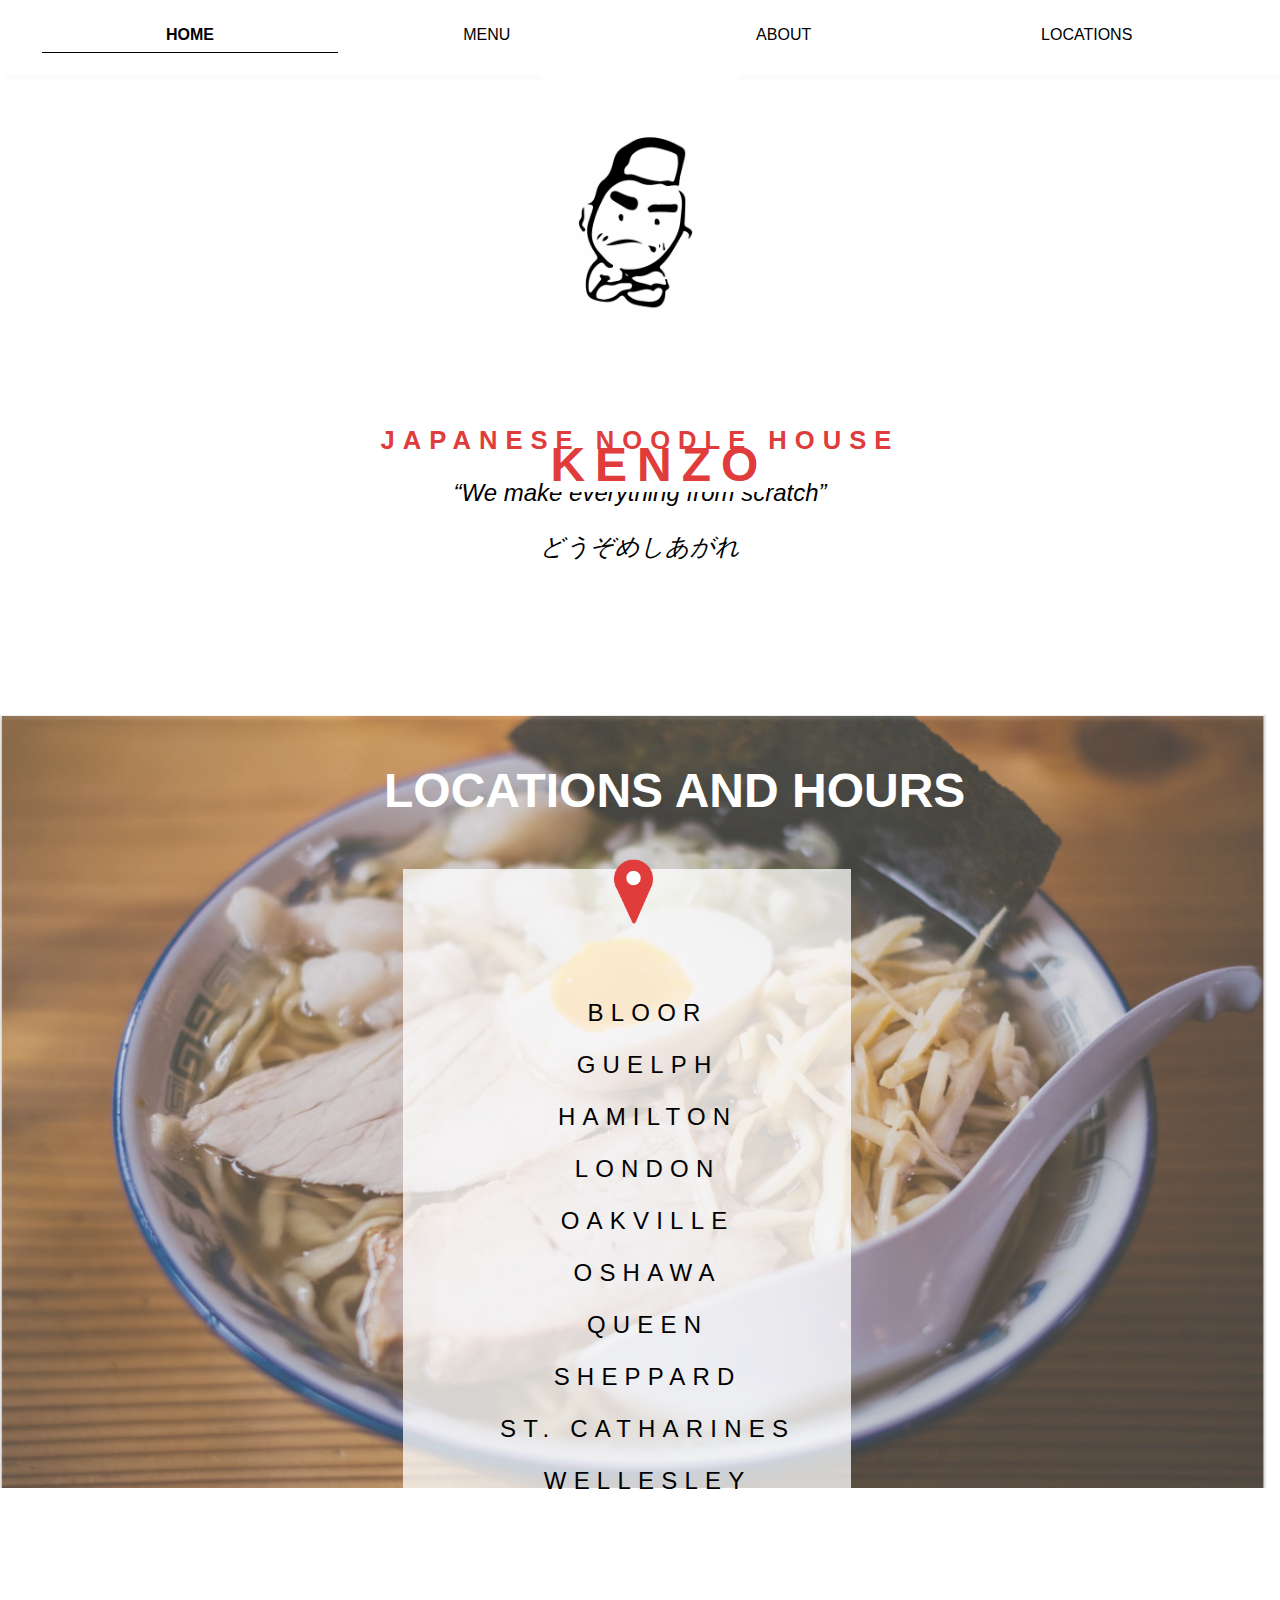
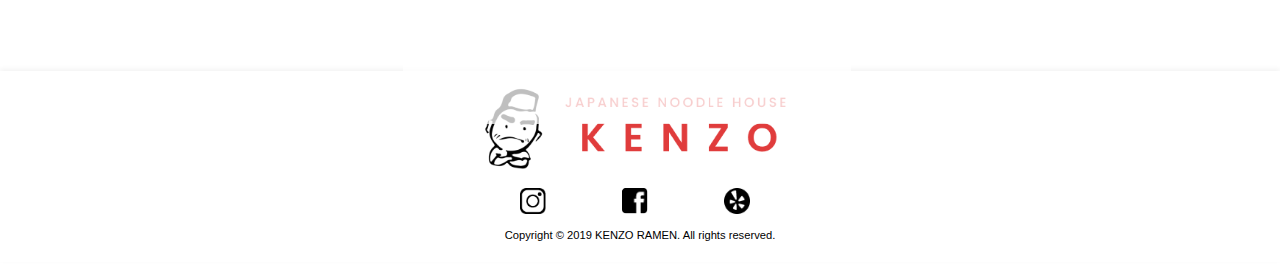
<file: index.html>
<!DOCTYPE html>
<html lang="en" dir="ltr">

  <head>
    <meta charset="utf-8">
    <title> HOME </title>
    <link rel="stylesheet" type="text/css" href="css/styles.css"/>
  </head>


  <body>
    <div id="container">
      <div id="main">

    <section class="nav">
      <div class="navig">

      <header>
        <a href="#container" class="menu-toggle">&#9776;</a>
      </header>


              <nav>
                <a href="#toggle" class="menu-close">&#215;</a>
                <ul>
                  <li><a href="index.html" class="active">HOME</a></li>
                  <li><a href="menu.html">MENU</a></li>
                  <li><a href="about.html">ABOUT</a></li>
                  <li><a href="index.html#location">LOCATIONS</a>
                    <div class="localnav">
                      <ul>
                        <li><a href="locations/bloor.html">BLOOR</a> </li>
                        <li><a href="locations/guelph.html">GUELPH</a> </li>
                        <li><a href="locations/hamilton.html">HAMILTON</a></li>
                        <li><a href="locations/london.html">LONDON</a></li>
                        <li><a href="locations/oakville.html">OAKVILLE</a></li>
                        <li><a href="locations/oshawa.html">OSHAWA</a></li>
                        <li><a href="locations/queen.html">QUEEN</a></li>
                        <li><a href="locations/sheppard.html">SHEPPARD</a></li>
                        <li><a href="locations/stcatharines.html">ST. CATHARINES</a></li>
                        <li><a href="locations/wellesley.html">WELLESLEY</a></li>
                      </ul>

                    </div>
                  </li>

                </ul>
              </nav>
    </div>

    </section>

<div class="main">

  <img src="images/index/kenzob.png" alt="Black Logo" width="200" height="300">

  <div class="anime">
    <span class="h2"> KENZO </span>
  </div>

<h3>  JAPANESE NOODLE HOUSE </h3>

  <p class="ital">“We make everything from scratch”</p>
  <p>どうぞめしあがれ</p>

</div>

<div id="location">
 <div id="whiteBackground"></div>   <img class="bg" src="images/index/background_loc.png" alt="Ramen noodles">
  <img class="rec" src="images/index/pin.png" alt="Background container image">

  <h2>LOCATIONS AND HOURS</h2>

  <ul>
    <li><a href="locations/bloor.html">BLOOR</a> </li>
    <li><a href="locations/guelph.html">GUELPH</a> </li>
    <li><a href="locations/hamilton.html">HAMILTON</a></li>
    <li><a href="locations/london.html">LONDON</a></li>
    <li><a href="locations/oakville.html">OAKVILLE</a></li>
    <li><a href="locations/oshawa.html">OSHAWA</a></li>
    <li><a href="locations/queen.html">QUEEN</a></li>
    <li><a href="locations/sheppard.html">SHEPPARD</a></li>
    <li><a href="locations/stcatharines.html">ST. CATHARINES</a></li>
    <li><a href="locations/wellesley.html">WELLESLEY</a></li>
  </ul>



</div>


      <!-- put your content here before the div ends -->


    </div>
    <!-- don't put anything past this div  -->


<footer id="footer">
    <img src="images/index/logo.png" class="logo" alt="logo">
    <div class="icons-test">
      <a  href="https://www.instagram.com/kenzoramen/?hl=en"><img src="images/index/instagram.png" alt="instagram" class="icon"></a>
      <a class="icontext" href="https://www.facebook.com/kenzobloor/"><img src="images/index/facebook.png" alt="facebook" class="icon"></a>
      <a class="icontext" href="https://www.yelp.ca/biz/kenzo-ramen-toronto-2"><img src="images/index/yelp.png" alt="yelp" class="icon"></a>

    </div>
    <p class="copyright">Copyright © 2019 KENZO RAMEN. All rights reserved.</p>
    <br>
</footer>
</div>



</body>

</html>
</file>
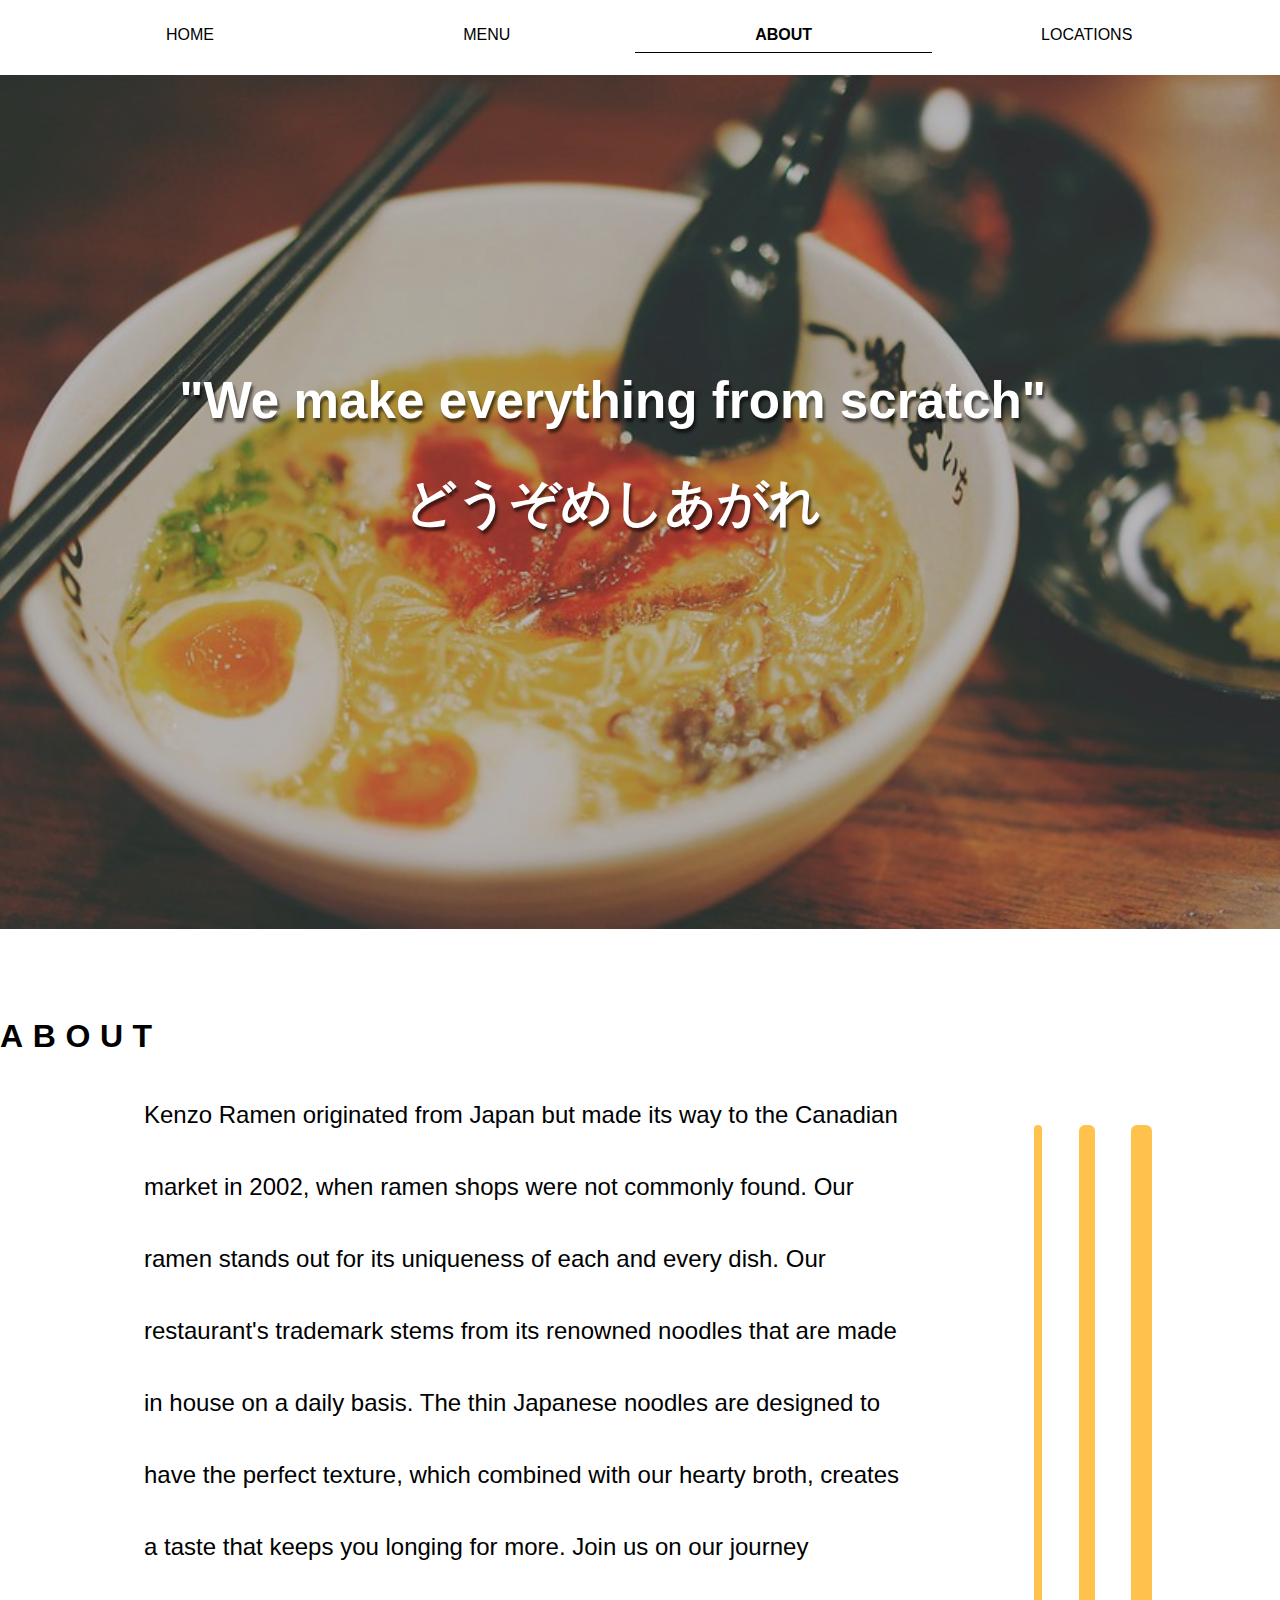
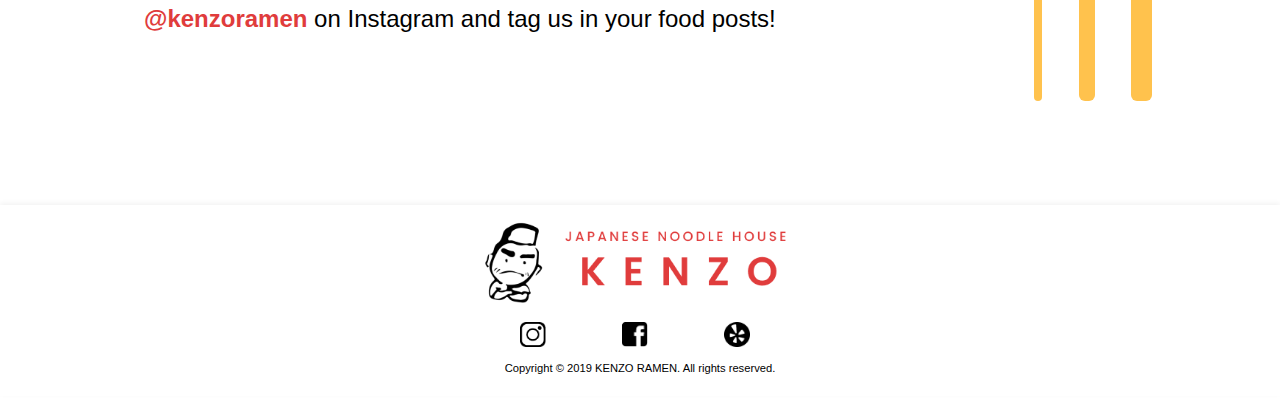
<file: about.html>
<!DOCTYPE html>
<html lang="en" dir="ltr">

  <head>
    <meta charset="utf-8">
    <title> ABOUT </title>
    <link rel="stylesheet" type="text/css" href="css/styles.css"/>
  </head>


  <body>
    <div id="container">
      <div id="main">

    <section class="nav">
      <div class="navig">

      <header>
        <a href="#container" class="menu-toggle">&#9776;</a>
      </header>


        <nav>
          <a href="#toggle" class="menu-close">&#215;</a>
          <ul>
            <li><a href="index.html">HOME</a></li>
            <li><a href="menu.html">MENU</a></li>
            <li><a href="about.html"  class="active">ABOUT</a></li>
            <li><a href="index.html#location">LOCATIONS</a>
              <div class="localnav">
                <ul>
                  <li><a href="locations/bloor.html">BLOOR</a> </li>
                  <li><a href="locations/guelph.html">GUELPH</a> </li>
                  <li><a href="locations/hamilton.html">HAMILTON</a></li>
                  <li><a href="locations/london.html">LONDON</a></li>
                  <li><a href="locations/oakville.html">OAKVILLE</a></li>
                  <li><a href="locations/oshawa.html">OSHAWA</a></li>
                  <li><a href="locations/queen.html">QUEEN</a></li>
                  <li><a href="locations/sheppard.html">SHEPPARD</a></li>
                  <li><a href="locations/stcatharines.html">ST. CATHARINES</a></li>
                  <li><a href="locations/wellesley.html">WELLESLEY</a></li>
                </ul>

              </div>
            </li>

          </ul>
        </nav>
    </div>

    </section>

    <section class="content">

    </section>

    <img src="images/about/topPhoto.jpg" class="topPhoto" alt="About Ramen">

    <h2 id="quote"> "We make everything from scratch"
    <br> どうぞめしあがれ </h2>

    <p>
      <h1 class="menu-title"> ABOUT</h1>

      <div class="ramenBlock">
      <div id="ramen1"></div>
      <div id="ramen2"></div>
      <div id="ramen3"></div>
    </div>

<div id="aboutText">
    <P>Kenzo Ramen originated from Japan but made its way to the Canadian market in 2002, when ramen shops were not commonly found.

    Our ramen stands out for its uniqueness of each and every dish. Our restaurant's trademark stems from its renowned noodles that are made in house on a daily basis.

    The thin Japanese noodles are designed to have the perfect texture, which combined with our hearty broth, creates a taste that keeps you longing for more.

    Join us on our journey <a href="https://www.instagram.com/kenzoramen/" id="inText">@kenzoramen</a> on Instagram and tag us in your food posts!</p>
  </div>
    </div>
  </DIV>


    <!-- don't put anything past this div  -->


<footer id="footer">
    <img src="images/index/logo.png" class="logo" alt="logo">
    <div class="icons-test">
      <a  href="https://www.instagram.com/kenzoramen/?hl=en"><img src="images/index/instagram.png" alt="instagram" class="icon"></a>
      <a class="icontext" href="https://www.facebook.com/kenzobloor/"><img src="images/index/facebook.png" alt="facebook" class="icon"></a>
      <a class="icontext" href="https://www.yelp.ca/biz/kenzo-ramen-toronto-2"><img src="images/index/yelp.png" alt="yelp" class="icon"></a>

    </div>
    <p class="copyright">Copyright © 2019 KENZO RAMEN. All rights reserved.</p>
    <br>
</footer>
<!-- </div> -->

</body>

</html>
</file>
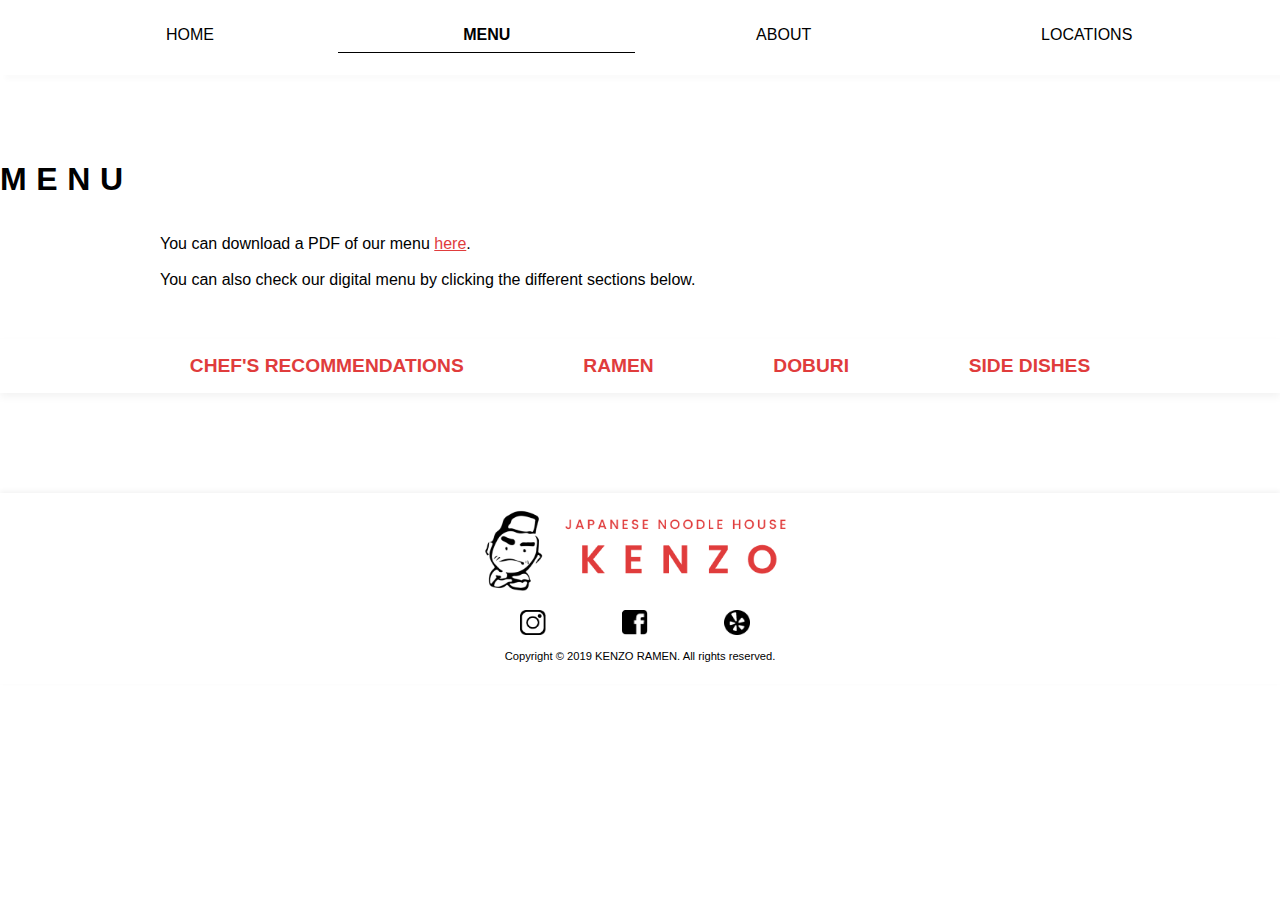
<file: menu.html>
<!DOCTYPE html>
<html lang="en" dir="ltr">

  <head>
    <meta charset="utf-8">
    <title> MENU </title>
    <link rel="stylesheet" type="text/css" href="css/styles.css"/>
  </head>

  <body>
    <div id="container">
      <div id="main">

    <section class="nav">
      <div class="navig">

      <header>
        <a href="#container" class="menu-toggle">&#9776;</a>
      </header>


          <nav>
            <a href="#toggle" class="menu-close">&#215;</a>
            <ul>
              <li><a href="index.html">HOME</a></li>
              <li><a href="menu.html"  class="active">MENU</a></li>
              <li><a href="about.html">ABOUT</a></li>
              <li><a href="index.html#location">LOCATIONS</a>
                <div class="localnav">
                  <ul>
                    <li><a href="locations/bloor.html">BLOOR</a> </li>
                    <li><a href="locations/guelph.html">GUELPH</a> </li>
                    <li><a href="locations/hamilton.html">HAMILTON</a></li>
                    <li><a href="locations/london.html">LONDON</a></li>
                    <li><a href="locations/oakville.html">OAKVILLE</a></li>
                    <li><a href="locations/oshawa.html">OSHAWA</a></li>
                    <li><a href="locations/queen.html">QUEEN</a></li>
                    <li><a href="locations/sheppard.html">SHEPPARD</a></li>
                    <li><a href="locations/stcatharines.html">ST. CATHARINES</a></li>
                    <li><a href="locations/wellesley.html">WELLESLEY</a></li>
                  </ul>

                </div>
              </li>

            </ul>
          </nav>
    </div>
  </section>
<!-- put your content here before the div ends -->
  <h1 class="menu-title">MENU</h1>
  <p class="downloadpdf">You can download a PDF of our menu <a href="images/menu/menu.pdf">here</a>.
    <br>
    <br>
    You can also check our digital menu by clicking the different sections below.</p>
  <br>


  <div class="menu-options">
    <a class="menu-specif" href="#p0">CHEF'S RECOMMENDATIONS</a>
    <a class="menu-specif" href="#p1">RAMEN</a>
    <a class="menu-specif" href="#p2">DOBURI</a>
    <a class="menu-specif" href="#p3">SIDE DISHES</a>
  </div>

  <div class="bg-attempt">

    <div class="section" id="p0">
      <span class="name">CHEF'S RECOMMENDATIONS</span>
      <span class="border"></span>
      <img src="images/menu/rec-banner.jpg" alt="ramen" class="banners">

      <div class="one-dish">
        <h4 class="item-name">KARASHI RAMEN ($11) <img src="images/menu/pepper.png" alt="pepper" class="spicy"></h4>
        <p class="in-dishes">Spicy miso ramen topped with roasted pork, shoulder, menma, naruto, maki,
          bean sprouds, scallions, and nori.</p>
      </div>

      <div class="one-dish">
        <h4 class="item-name">OROCHONG RAMEN ($11)
          <img src="images/menu/pepper.png" alt="pepper" class="spicy">
          <img src="images/menu/veg.png" alt="vegetarian" class="veg">
        </h4>
        <p class="in-dishes">Spicy shoyu ramen with ground pork or chicken. Vegetarian version available.</p>
      </div>

      <div class="one-dish">
        <h4 class="item-name">NETSU RAMEN ($11.50) <img src="images/menu/pepper.png" alt="pepper" class="spicy">
          <img src="images/menu/veg.png" alt="vegetarian" class="veg">
        </h4>
        <p class="in-dishes">Spicy shio ramen with ground pork or chicken. Vegetarian version available.</p>
      </div>

      <div class="one-dish">
        <h4 class="item-name">SAPPORO MISO RAMEN ($12.50)</h4>
        <p class="in-dishes">Named after Sapporo-the-birthplace of miso ramen, and capital of Hokkaido,
          this rich miso soup based ramen consist of stir fried vegetables with your
          choice of ground pork or chicken.</p>
      </div>

      <div class="one-dish">
        <h4 class="item-name">YAKISOBA($12.50) <img src="images/menu/veg.png" alt="vegetarian" class="veg"> </h4>
        <p class="in-dishes">Original stir-fried Japanese noodles with mixed vegetables, oyster sauce,
          pork or chicken. Cooked on an iron plate. Vegetarian version available.</p>
      </div>

      <div class="one-dish">
        <h4 class="item-name">JI SU MEN RAMEN ($13)  <img src="images/menu/veg.png" alt="vegetarian" class="veg"> </h4>
        <p class="in-dishes">Thick shoyu-based broth with dropped eggs, stir-fried vegetables,
          sesame oil, pork, or chicken. Vegetarian version available.</p>
      </div>

      <div class="one-dish">
        <h4 class="item-name">TANTAN-MEN RAMEN ($13.50)</h4>
        <p class="in-dishes">Toasted sesame and chili oil ramen topped with marinated ground pork,
          sweet corn, baby bok choy, and scallions. TanTan sauce contains peanuts.</p>
      </div>

      <div class="one-dish">
      <h4 class="item-name">SPICY CHAR-SU RAMEN ($15.50) <img src="images/menu/pepper.png" alt="pepper" class="spicy"></h4>
      <p class="in-dishes">Spice levels are three times spicier! Are you up for the challenge?
        Try to keep calm with this hearty-hurting Hakata-style pork bone ramen
        that's made with only a few drops of pure capsaicin extract. Only for the
         extreme chile-heads.</p>
      </div>

      <div class="one-dish">
      <h4 class="item-name">KING OF KIN RAMEN ($15)<img src="images/menu/pepper.png" alt="pepper" class="spicy"></h4>
      <p class="in-dishes">Spicy miso ramen topped with roasted pork shoulder, menma, naruto maki,
        bean sprouts, scallions, and nori.</p>
      </div>


    </div>

  <div class="section" id="p1">
    <span class="name">RAMEN</span>
    <span class="border"></span>
    <img src="images/menu/ramen-banner.jpg" alt="ramen" class="banners">

    <!-- ramen dishes -->
  <div class="dishes">

    <div class="one-dish">
        <h4 class="item-name">SHOYU RAMEN ($9)</h4>
        <p class="in-dishes">Savoury soy sauce based broth. Topped with roasted pork shoulder,
          menma, soy sauce marinated soft boiled egg, scallions, nori.</p>
    </div>

    <div class="one-dish">
      <h4 class="item-name">SHIO RAMEN ($9)</h4>
      <p class="in-dishes">Light and refreshing salt based shio broth.
         Topped with roasted pork shoulder, menma, scallions, nori.</p>
    </div>

    <div class="one-dish">
      <h4 class="item-name">MISO RAMEN ($9)</h4>
      <p class="in-dishes">Features a broth made with special miso tare (Japanese soy bean paste).
        Topped with roasted pork, menma, beansprouts, scallions, nori.</p>
    </div>

    <div class="one-dish">
    <h4 class="item-name">CREAMY VEGETARIAN RAMEN ($12.50)</h4>
    <p class="in-dishes">Tonkotsu-esque flavoured broth topped with fresh tofu,
      wood ear mushrooms, baby bok choy, menma, scallions, and red ginger.</p>
    </div>

    <div class="one-dish">
    <h4 class="item-name">TSUKE-ME RAMEN ($12.50)</h4>
    <p class="in-dishes">Ramen with a twist. Dip your noodles in tsuyu (sweet and tangy soy
      sauce-based "gravy").Toppings include roasted pork shoulder.</p>
    </div>

    <div class="one-dish">
    <h4 class="item-name">TONKOTSU RAMEN ($13)</h4>
    <p class="in-dishes">Rich and creamy Hakata-style pork bone soup topped with roasted pork
       shoulder, soy sauce-marinated soft-boiled egg and baby bok choy.</p>
    </div>

    <div class="one-dish">
    <h4 class="item-name">TONKOTSU SHOYU RAMEN ($13)</h4>
    <p class="in-dishes">Hakata-style pork bone soup with shoyu (soy sauce), topped with roasted
       pork shoulder, soy sauce-marinated soft-boiled egg, bean srouds, and menma.</p>
    </div>

    <div class="one-dish">
    <h4 class="item-name">TONKOTSU MISO RAMEN ($13)</h4>
    <p class="in-dishes">Hakata-style pork bone soup with shoyu (soy sauce), topped with roasted
      pork shoulder, soy sauce-marinated soft-boiled egg, bean srouds, and menma.</p>
    </div>

    <div class="one-dish">
    <h4 class="item-name">BLACK TONKOTSU RAMEN ($13.50)</h4>
    <p class="in-dishes">Hakata-style pork bone soup with blackened garlic oil and tonkotsu toppings.</p>
    </div>

    <div class="one-dish">
    <h4 class="item-name">NAGASAKI CHAMPON RAMEN ($16)</h4>
    <p class="in-dishes">Fresh mussels, scallops, squid, and shrimp and vegetables in a hearty
       Tonkotsu broth. Broth contains pork.</p>
     </div>

  </div>

  </div>

  <div class="section" id="p2">
    <span class="name">DONBURI</span>
    <span class="border"></span>
    <img src="images/menu/donburi-banner.jpg" alt="ramen" class="banners">

  <!-- donburi  -->
  <div class="dishes">
    <div class="one-dish">
    <h4 class="item-name">TONKATSU SIDE ($12.50)</h4>
    <p class="in-dishes">Deep-fried pork cutlet served with spring mix, cabbage salad, miso soup,
       and tonkatsu sauce with ground sesame seeds.</p>
     </div>

     <div class="one-dish">
    <h4 class="item-name">CHAR-SU DON ($13)</h4>
    <p class="in-dishes">Touched, slowly roasted pork shoulder and slice of eggs, bed rich,
      donpbri sauce, and mushrooms, and they sliced onions, all topped with unagiri. </p>
    </div>

    <div class="one-dish">
    <h4 class="item-name">OYAKODON ($13)</h4>
    <p class="in-dishes">Seasoned sliced chiken and eggs on a bed of rice, topped with donburri
      sauce, streaded mushrooms and thinly sliced onions .</p>
    </div>

    <div class="one-dish">
    <h4 class="item-name">GYUDON ($14)</h4>
    <p class="in-dishes">Soy sauce-marinated sliced sirloin beef and eggs on a bed of rice with
      mushrooms and thinly sliced onions, topped with red ginger and scallions. </p>
    </div>

    <div class="one-dish">
    <h4 class="item-name">KATSUDON ($14)</h4>
    <p class="in-dishes">Deep-fried pork cutlet and eggs, on a bed of rice with donburi sauce,
      mushrooms, and thinly sliced onions. All topped with unagi sauce and red ginger.</p>
    </div>

    <div class="one-dish">
    <h4 class="item-name">TONKATSU TEISHOKU ($14.50)</h4>
    <p class="in-dishes">Deep-fried pork cutlet set meal served with rice, cabbage salad, miso soup,
       and tonkatsu sauce with ground sesame seeds.</p>
    </div>

    <div class="one-dish">
    <h4 class="item-name">KATSUKARE ($15.50)</h4>
    <p class="in-dishes">Deep-fried pork cutlet on a bed of rice, served in a Japanese curry with
       a side of miso soup.</p>
     </div>

  </div>

  </div>

  <div class="section" id="p3">
    <span class="name">SIDE DISHES</span>
    <span class="border"></span>
    <img src="images/menu/side-dishes-banner.jpg" alt="ramen" class="banners">


  <!-- side dishes -->
  <div class="dishes">

    <div class="one-dish">
    <h4 class="item-name">ONIGIRI ($3.50)</h4>
    <p class="in-dishes">Japanese rice ball wrapped in nori, with your choice of salmon, tuna,
       or chicken.</p>
     </div>

     <div class="one-dish">
    <h4 class="item-name">RICE SOBORO ($4)</h4>
    <p class="in-dishes">Marinated minced pork on rice, topped with scallions and red ginger.</p>
    </div>

    <div class="one-dish">
    <h4 class="item-name">AGEDASHI TOFU (3 pcs) ($4.50)</h4>
    <p class="in-dishes">Pieces of lightly deep-fried silk tofu in a sweet and savoury sauce
       made of dashi, airin, and soy sauce, topped with green onions.</p>
     </div>

     <div class="one-dish">
    <h4 class="item-name">GYOZA (3 pcs - $5; 6pcs - $10)</h4>
    <p class="in-dishes">Japanese-style pork dumplings.</p>
    </div>

    <div class="one-dish">
    <h4 class="item-name">ABURI CHAR-SU ($9.50)</h4>
    <p class="in-dishes">Torched, slow-roasted pork shoulder slices topped with marinated onions
       in ponzu sauce. </p>
     </div>

     <div class="one-dish">
    <h4 class="item-name">CHICKEN KARAAGE ($11)</h4>
    <p class="in-dishes">Bite- sized pieces of fried chicken marinated in soy sauce, ginger,
       lemon, and sake.</p>
     </div>

     <div class="one-dish">
    <h4 class="item-name">TAKOYAKI ($11.50)</h4>
    <p class="in-dishes">Baked octopus balls with octopus, cheese, and green onions,
      drizzled with sweet mayonnaise and Kenzo’s special sauce. Topped with bonito flakes.</p>
    </div>

  </div>

  </div>

</div>

    </div>
    <!-- don't put anything past this div  -->

<footer id="footer">
    <img src="images/index/logo.png" class="logo" alt="logo">
    <div class="icons-test">
      <a  href="https://www.instagram.com/kenzoramen/?hl=en"><img src="images/index/instagram.png" alt="instagram" class="icon"></a>
      <a class="icontext" href="https://www.facebook.com/kenzobloor/"><img src="images/index/facebook.png" alt="facebook" class="icon"></a>
      <a class="icontext" href="https://www.yelp.ca/biz/kenzo-ramen-toronto-2"><img src="images/index/yelp.png" alt="yelp" class="icon"></a>

    </div>
    <p class="copyright">Copyright © 2019 KENZO RAMEN. All rights reserved.</p>
    <br>
</footer>
</div>

</body>

</html>
</file>
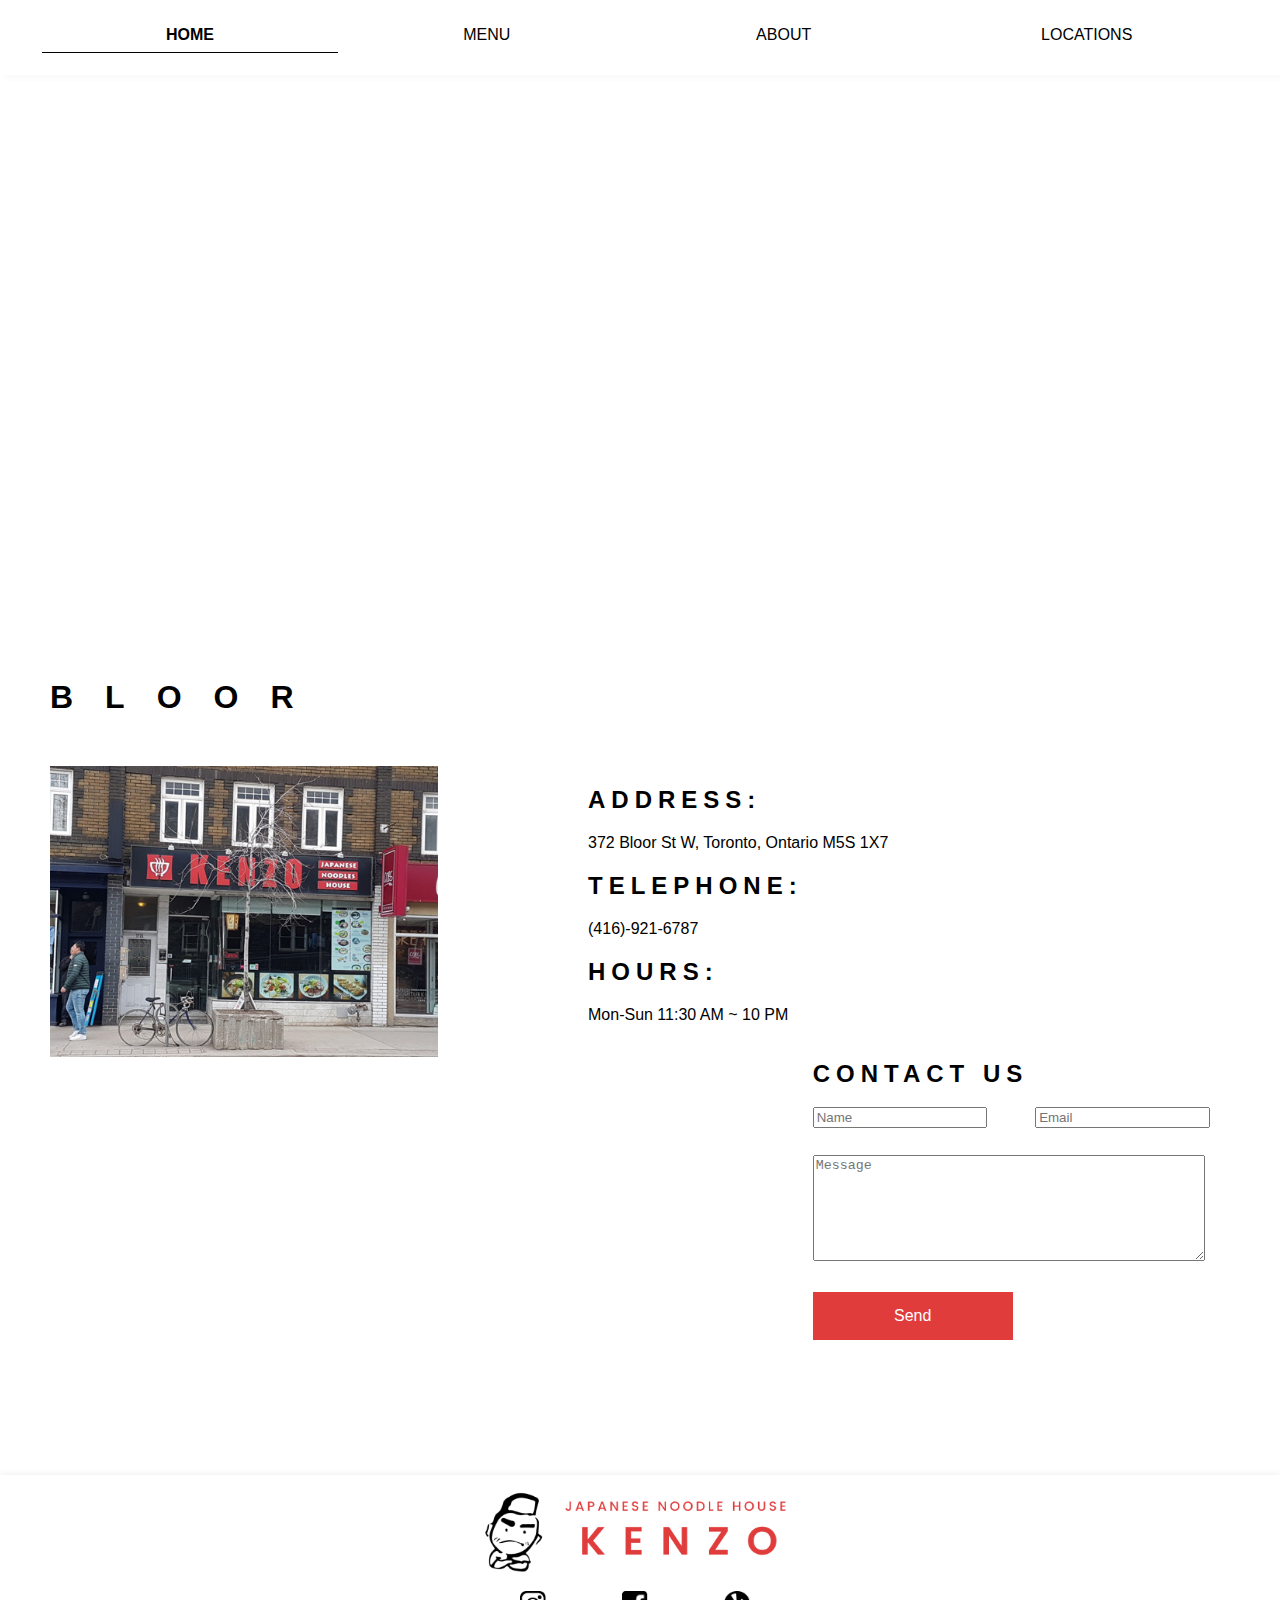
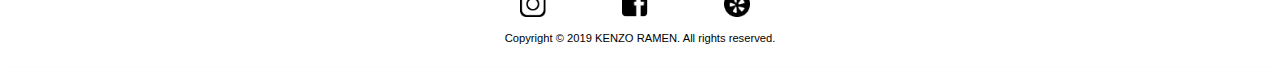
<file: locations/bloor.html>
<!DOCTYPE html>
<html lang="en" dir="ltr">
  <head>
    <meta charset="utf-8">
    <title>BLOOR STORE</title>
    <link rel="stylesheet" href="../css/styles.css">
  </head>
  <body>
    <div id="container">
      <div id="main">

      <section class="nav">
        <div class="navig">

        <header>
          <a href="../#container" class="menu-toggle">&#9776;</a>
        </header>

        <nav>
          <a href="../#toggle" class="menu-close">&#215;</a>
          <ul>
            <li><a href="../index.html" class="active">HOME</a></li>
            <li><a href="../menu.html">MENU</a></li>
            <li><a href="../about.html">ABOUT</a></li>
            <li><a href="index.html#location">LOCATIONS</a>
              <div class="localnav">
                <ul>
                  <li><a href="bloor.html">BLOOR</a> </li>
                  <li><a href="guelph.html">GUELPH</a> </li>
                  <li><a href="hamilton.html">HAMILTON</a></li>
                  <li><a href="london.html">LONDON</a></li>
                  <li><a href="oakville.html">OAKVILLE</a></li>
                  <li><a href="oshawa.html">OSHAWA</a></li>
                  <li><a href="queen.html">QUEEN</a></li>
                  <li><a href="sheppard.html">SHEPPARD</a></li>
                  <li><a href="stcatharines.html">ST. CATHARINES</a></li>
                  <li><a href="wellesley.html">WELLESLEY</a></li>
                </ul>

              </div>
            </li>

          </ul>
        </nav>
      </div>

      </section>



  <div class="location">

    <div class="parentmap">
      <iframe src="https://www.google.com/maps/embed?pb=!1m14!1m8!1m3!1d23089.005411837094!2d-79.406075!3d43.666356!3m2!1i1024!2i768!4f13.1!3m3!1m2!1s0x882b34968ec4c6d9%3A0x68379f428d09a222!2s372%20Bloor%20St%20W%2C%20Toronto%2C%20ON%20M5S%201X2%2C%20Canada!5e0!3m2!1sen!2sus!4v1574630223215!5m2!1sen!2sus" height="550" style="border:0;" allowfullscreen=""></iframe>
    </div>

    <h1>BLOOR</h1>

    <img class="store" src="../images/location/store_bloor.jpg" alt="bloor storefront">

    <div class="info">

      <h2>ADDRESS:</h2>
      <p>372 Bloor St W, Toronto, Ontario M5S 1X7</p>
      <h2>TELEPHONE:</h2>
      <p>(416)-921-6787</p>
      <h2>HOURS:</h2>
      <p>Mon-Sun 11:30 AM ~ 10 PM</p>
    </div>

    <div class="wrapper">
      <h2 id="contact-label">CONTACT US</h2>
      <form class="contact-form" action="index.html" method="post">
        <div class="input-fields">
          <input type="text" id="name" placeholder="Name">
          <input type="text" id="email" placeholder="Email">

        </div>

        <div class="message">
          <textarea placeholder="Message"></textarea>
          <input type="submit" value="Send">

        </div>
      </form>


    </div>

  </div>

</div>




  <footer id="footer">
      <img src="../images/index/logo.png" class="logo" alt="logo">
      <div class="icons-test">
        <a  href="https://www.instagram.com/kenzoramen/?hl=en"><img src="../images/index/instagram.png" alt="instagram" class="icon"></a>
        <a class="icontext" href="https://www.facebook.com/kenzobloor/"><img src="../images/index/facebook.png" alt="facebook" class="icon"></a>
        <a class="icontext" href="https://www.yelp.ca/biz/kenzo-ramen-toronto-2"><img src="../images/index/yelp.png" alt="yelp" class="icon"></a>

      </div>
      <p class="copyright">Copyright © 2019 KENZO RAMEN. All rights reserved.</p>
      <br>
  </footer>

    </div>

  </body>
</html>
</file>
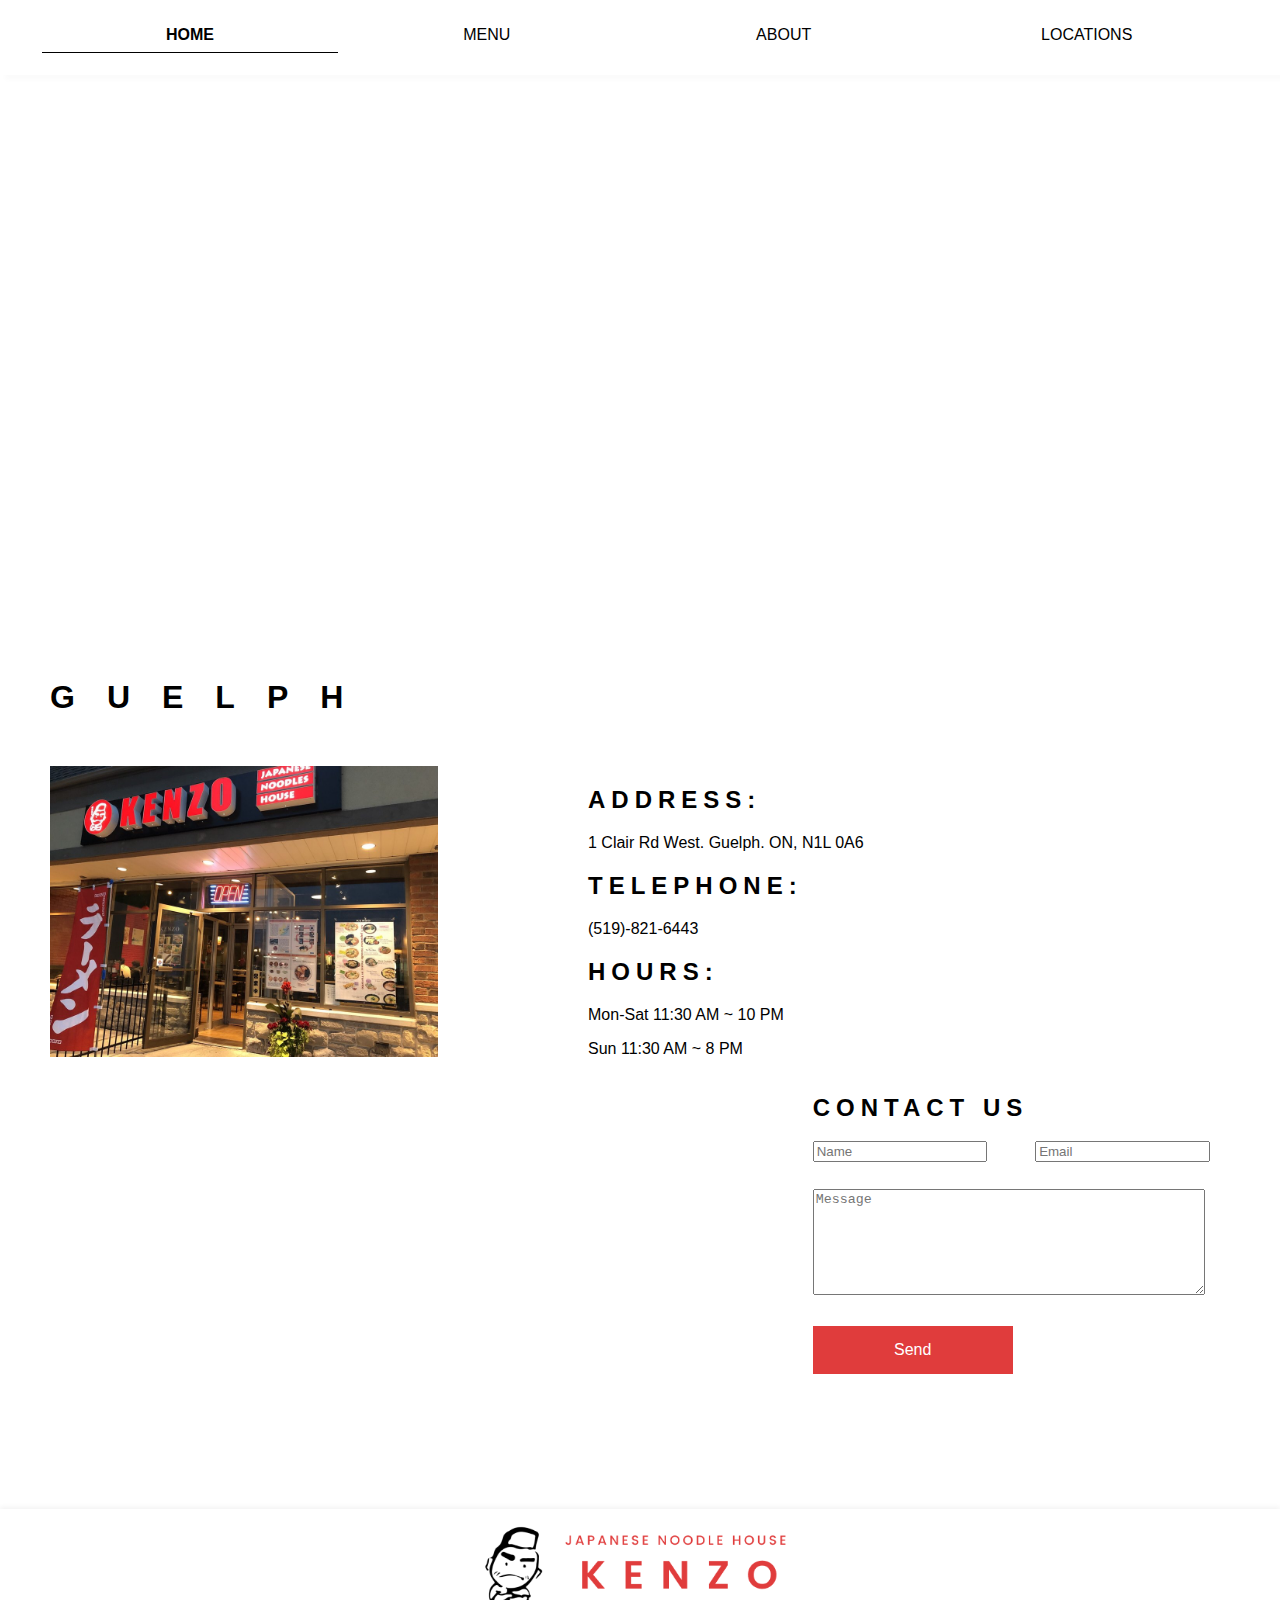
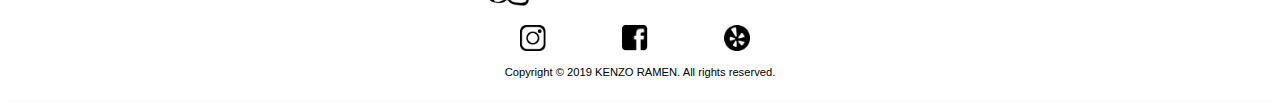
<file: locations/guelph.html>
<!DOCTYPE html>
<html lang="en" dir="ltr">
  <head>
    <meta charset="utf-8">
    <title>GUELPH STORE</title>
    <link rel="stylesheet" href="../css/styles.css">
  </head>
  <body>
    <div id="container">
      <div id="main">

      <section class="nav">
        <div class="navig">

        <header>
          <a href="#container" class="menu-toggle">&#9776;</a>
        </header>

        <nav>
          <a href="../#toggle" class="menu-close">&#215;</a>
          <ul>
            <li><a href="../index.html" class="active">HOME</a></li>
            <li><a href="../menu.html">MENU</a></li>
            <li><a href="../about.html">ABOUT</a></li>
            <li><a href="index.html#location">LOCATIONS</a>
              <div class="localnav">
                <ul>
                  <li><a href="bloor.html">BLOOR</a> </li>
                  <li><a href="guelph.html">GUELPH</a> </li>
                  <li><a href="hamilton.html">HAMILTON</a></li>
                  <li><a href="london.html">LONDON</a></li>
                  <li><a href="oakville.html">OAKVILLE</a></li>
                  <li><a href="oshawa.html">OSHAWA</a></li>
                  <li><a href="queen.html">QUEEN</a></li>
                  <li><a href="sheppard.html">SHEPPARD</a></li>
                  <li><a href="stcatharines.html">ST. CATHARINES</a></li>
                  <li><a href="wellesley.html">WELLESLEY</a></li>
                </ul>

              </div>
            </li>

          </ul>
        </nav>
      </div>

      </section>



  <div class="location">

    <div class="parentmap">
      <iframe src="https://www.google.com/maps/embed?pb=!1m14!1m8!1m3!1d11576.406595060387!2d-80.191151!3d43.500215!3m2!1i1024!2i768!4f13.1!3m3!1m2!1s0x882b849ee5773f09%3A0x4ac1242a0fa26432!2s1%20Clair%20Rd%20W%20%2310%2C%20Guelph%2C%20ON%20N1L%200A6%2C%20Canada!5e0!3m2!1sen!2skr!4v1574630574507!5m2!1sen!2skr" height="550" style="border:0;" allowfullscreen=""></iframe>
    </div>

    <h1>GUELPH</h1>

    <img class="store" src="../images/location/store_guelph.jpg" alt="guelph storefront">

    <div class="info">

      <h2>ADDRESS:</h2>
      <p>1 Clair Rd West. Guelph. ON, N1L 0A6</p>
      <h2>TELEPHONE:</h2>
      <p>(519)-821-6443</p>
      <h2>HOURS:</h2>
      <p>Mon-Sat 11:30 AM ~ 10 PM</p>
      <p>Sun 11:30 AM ~ 8 PM</p>
    </div>

    <div class="wrapper">
      <h2 id="contact-label">CONTACT US</h2>
      <form class="contact-form" action="index.html" method="post">
        <div class="input-fields">
          <input type="text" id="name" placeholder="Name">
          <input type="text" id="email" placeholder="Email">

        </div>

        <div class="message">
          <textarea placeholder="Message"></textarea>
          <input type="submit" value="Send">

        </div>
      </form>


    </div>

  </div>

</div>

  <footer id="footer">
      <img src="../images/index/logo.png" class="logo" alt="logo">
      <div class="icons-test">
        <a  href="https://www.instagram.com/kenzoramen/?hl=en"><img src="../images/index/instagram.png" alt="instagram" class="icon"></a>
        <a class="icontext" href="https://www.facebook.com/kenzobloor/"><img src="../images/index/facebook.png" alt="facebook" class="icon"></a>
        <a class="icontext" href="https://www.yelp.ca/biz/kenzo-ramen-toronto-2"><img src="../images/index/yelp.png" alt="yelp" class="icon"></a>

      </div>
      <p class="copyright">Copyright © 2019 KENZO RAMEN. All rights reserved.</p>
      <br>
  </footer>

    </div>

  </body>
</html>
</file>
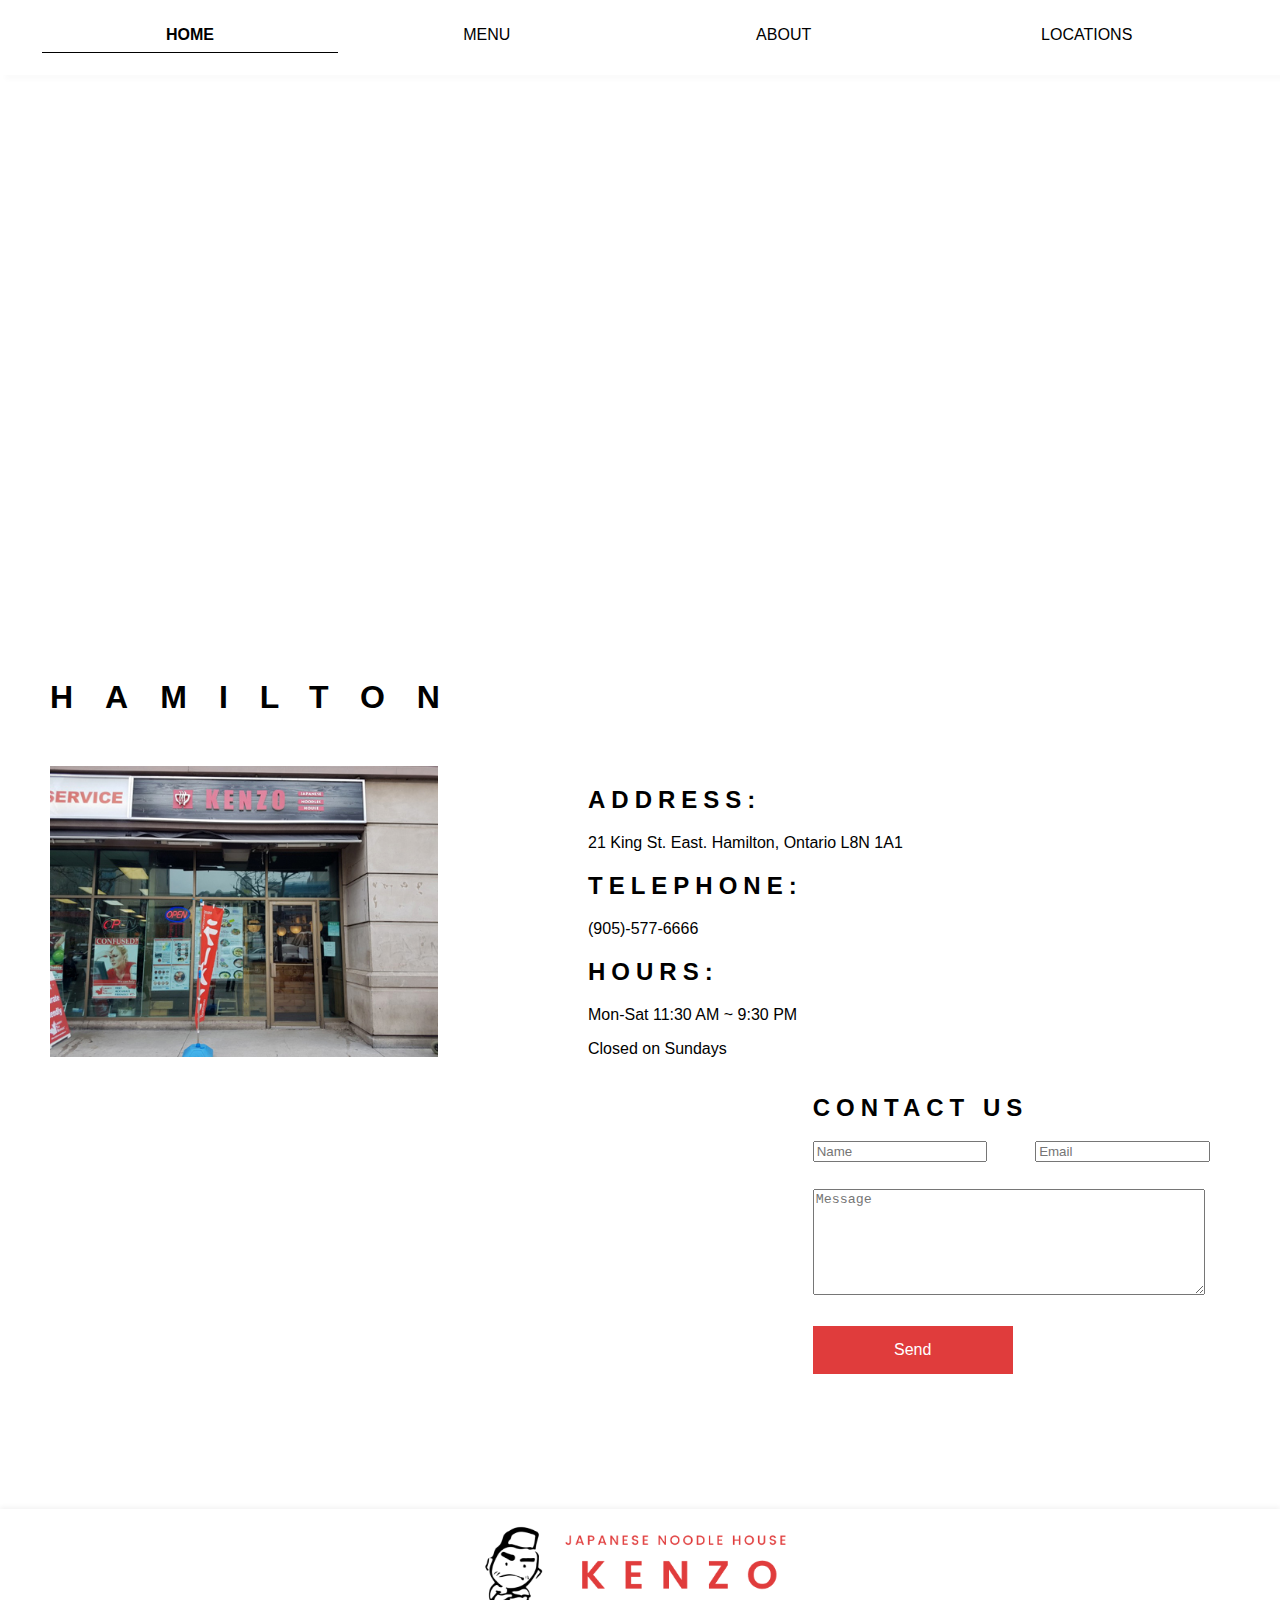
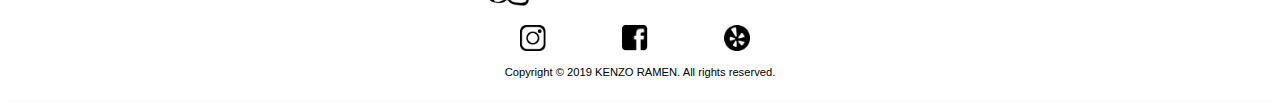
<file: locations/hamilton.html>
<!DOCTYPE html>
<html lang="en" dir="ltr">
  <head>
    <meta charset="utf-8">
    <title>HAMILTON STORE</title>
    <link rel="stylesheet" href="../css/styles.css">
  </head>
  <body>
    <div id="container">
      <div id="main">

      <section class="nav">
        <div class="navig">

        <header>
          <a href="#container" class="menu-toggle">&#9776;</a>
        </header>

        <nav>
          <a href="../#toggle" class="menu-close">&#215;</a>
          <ul>
            <li><a href="../index.html" class="active">HOME</a></li>
            <li><a href="../menu.html">MENU</a></li>
            <li><a href="../about.html">ABOUT</a></li>
            <li><a href="index.html#location">LOCATIONS</a>
              <div class="localnav">
                <ul>
                  <li><a href="bloor.html">BLOOR</a> </li>
                  <li><a href="guelph.html">GUELPH</a> </li>
                  <li><a href="hamilton.html">HAMILTON</a></li>
                  <li><a href="london.html">LONDON</a></li>
                  <li><a href="oakville.html">OAKVILLE</a></li>
                  <li><a href="oshawa.html">OSHAWA</a></li>
                  <li><a href="queen.html">QUEEN</a></li>
                  <li><a href="sheppard.html">SHEPPARD</a></li>
                  <li><a href="stcatharines.html">ST. CATHARINES</a></li>
                  <li><a href="wellesley.html">WELLESLEY</a></li>
                </ul>

              </div>
            </li>

          </ul>
        </nav>
      </div>

      </section>



  <div class="location">

    <div class="parentmap">
      <iframe src="https://www.google.com/maps/embed?pb=!1m18!1m12!1m3!1d2905.752938846296!2d-79.87046758428639!3d43.25659948600293!2m3!1f0!2f0!3f0!3m2!1i1024!2i768!4f13.1!3m3!1m2!1s0x882c9b849a3dc671%3A0x75f759eaab69cc2e!2sKenzo%20Ramen%20Hamilton!5e0!3m2!1sen!2sca!4v1574628267212!5m2!1sen!2sca" height="550"  style="border:0;" allowfullscreen=""></iframe>
    </div>

    <h1>HAMILTON</h1>

    <img class="store" src="../images/location/store_hamilton.jpg" alt="hamilton storefront">

    <div class="info">

      <h2>ADDRESS:</h2>
      <p>21 King St. East. Hamilton, Ontario L8N 1A1</p>
      <h2>TELEPHONE:</h2>
      <p>(905)-577-6666</p>
      <h2>HOURS:</h2>
      <p>Mon-Sat 11:30 AM ~ 9:30 PM</p>
      <p>Closed on Sundays</p>


    </div>



    <div class="wrapper">
      <h2 id="contact-label">CONTACT US</h2>

      <form class="contact-form" action="index.html" method="post">
        <div class="input-fields">
          <input type="text" id="name" placeholder="Name">
          <input type="text" id="email" placeholder="Email">

        </div>

        <div class="message">
          <textarea placeholder="Message"></textarea>
          <input type="submit" value="Send">

        </div>
      </form>


    </div>

  </div>

</div>

  <footer id="footer">
      <img src="../images/index/logo.png" class="logo" alt="logo">
      <div class="icons-test">
        <a  href="https://www.instagram.com/kenzoramen/?hl=en"><img src="../images/index/instagram.png" alt="instagram" class="icon"></a>
        <a class="icontext" href="https://www.facebook.com/kenzobloor/"><img src="../images/index/facebook.png" alt="facebook" class="icon"></a>
        <a class="icontext" href="https://www.yelp.ca/biz/kenzo-ramen-toronto-2"><img src="../images/index/yelp.png" alt="yelp" class="icon"></a>

      </div>
      <p class="copyright">Copyright © 2019 KENZO RAMEN. All rights reserved.</p>
      <br>
  </footer>

    </div>

  </body>
</html>
</file>
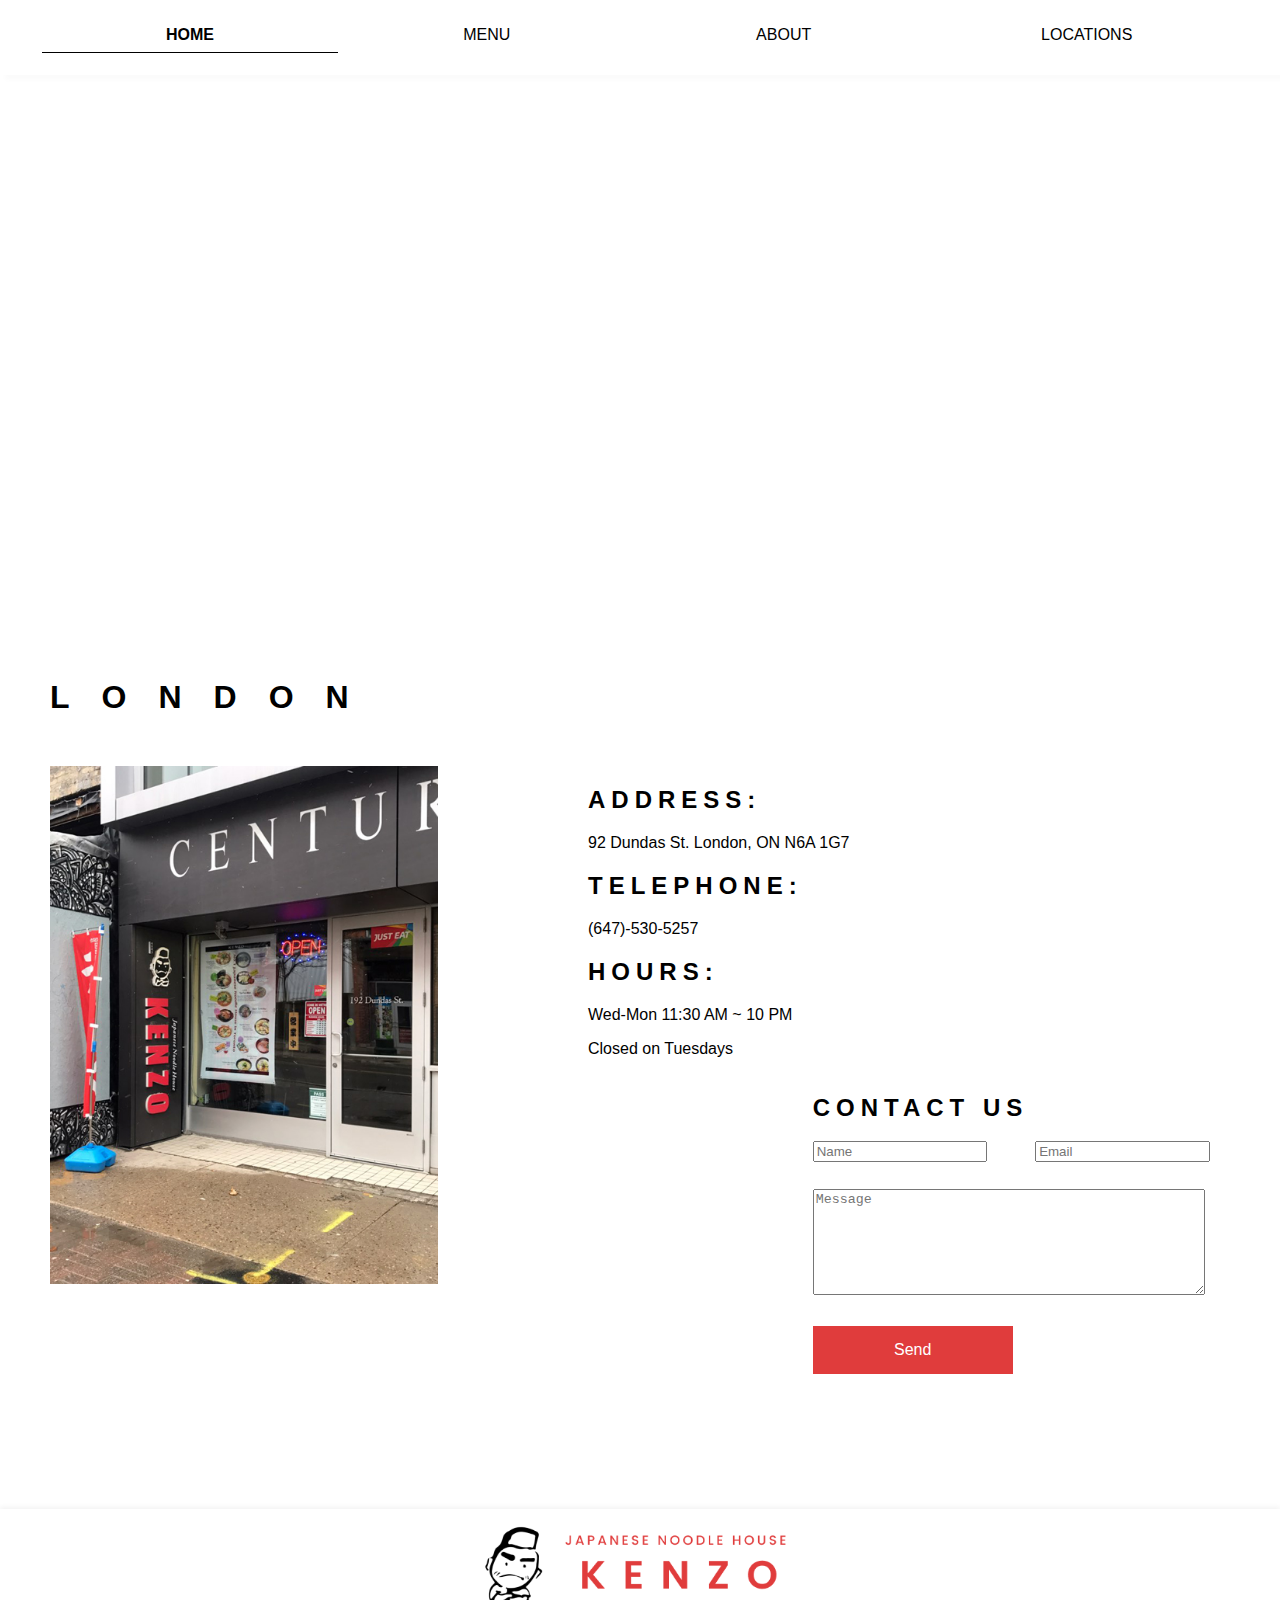
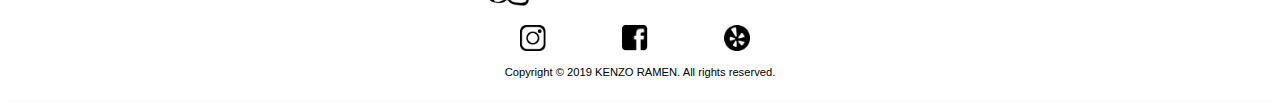
<file: locations/london.html>
<!DOCTYPE html>
<html lang="en" dir="ltr">
  <head>
    <meta charset="utf-8">
    <title>LONDON STORE</title>
    <link rel="stylesheet" href="../css/styles.css">
  </head>
  <body>
    <div id="container">
      <div id="main">

      <section class="nav">
        <div class="navig">

        <header>
          <a href="#container" class="menu-toggle">&#9776;</a>
        </header>

        <nav>
          <a href="#toggle" class="menu-close">&#215;</a>
          <ul>
            <li><a href="../index.html" class="active">HOME</a></li>
            <li><a href="../menu.html">MENU</a></li>
            <li><a href="../about.html">ABOUT</a></li>
            <li><a href="index.html#location">LOCATIONS</a>
              <div class="localnav">
                <ul>
                  <li><a href="bloor.html">BLOOR</a> </li>
                  <li><a href="guelph.html">GUELPH</a> </li>
                  <li><a href="hamilton.html">HAMILTON</a></li>
                  <li><a href="london.html">LONDON</a></li>
                  <li><a href="oakville.html">OAKVILLE</a></li>
                  <li><a href="oshawa.html">OSHAWA</a></li>
                  <li><a href="queen.html">QUEEN</a></li>
                  <li><a href="sheppard.html">SHEPPARD</a></li>
                  <li><a href="stcatharines.html">ST. CATHARINES</a></li>
                  <li><a href="wellesley.html">WELLESLEY</a></li>
                </ul>

              </div>
            </li>

          </ul>
        </nav>
      </div>

      </section>



  <div class="location">

    <div class="parentmap">
      <iframe src="https://www.google.com/maps/embed?pb=!1m14!1m8!1m3!1d5837.4388163494405!2d-81.248678!3d42.984184000000006!3m2!1i1024!2i768!4f13.1!3m3!1m2!1s0x0%3A0x83ace8177652fc4d!2sThe%20Century%20Building!5e0!3m2!1sen!2sca!4v1574631200581!5m2!1sen!2sca" height="550" style="border:0;" allowfullscreen=""></iframe>
    </div>

    <h1>LONDON</h1>

    <img class="store" src="../images/location/store_london.jpg" alt="london storefront">

    <div class="info">

      <h2>ADDRESS:</h2>
      <p>92 Dundas St. London, ON N6A 1G7</p>
      <h2>TELEPHONE:</h2>
      <p>(647)-530-5257</p>
      <h2>HOURS:</h2>
      <p>Wed-Mon 11:30 AM ~ 10 PM</p>
      <p>Closed on Tuesdays</p>
    </div>



    <div class="wrapper">
      <h2 id="contact-label">CONTACT US</h2>
      <form class="contact-form" action="index.html" method="post">
        <div class="input-fields">
          <input type="text" id="name" placeholder="Name">
          <input type="text" id="email" placeholder="Email">

        </div>

        <div class="message">
          <textarea placeholder="Message"></textarea>
          <input type="submit" value="Send">

        </div>
      </form>


    </div>

  </div>


</div>

  <footer id="footer">
      <img src="../images/index/logo.png" class="logo" alt="logo">
      <div class="icons-test">
        <a  href="https://www.instagram.com/kenzoramen/?hl=en"><img src="../images/index/instagram.png" alt="instagram" class="icon"></a>
        <a class="icontext" href="https://www.facebook.com/kenzobloor/"><img src="../images/index/facebook.png" alt="facebook" class="icon"></a>
        <a class="icontext" href="https://www.yelp.ca/biz/kenzo-ramen-toronto-2"><img src="../images/index/yelp.png" alt="yelp" class="icon"></a>

      </div>
      <p class="copyright">Copyright © 2019 KENZO RAMEN. All rights reserved.</p>
      <br>
  </footer>

    </div>

  </body>
</html>
</file>
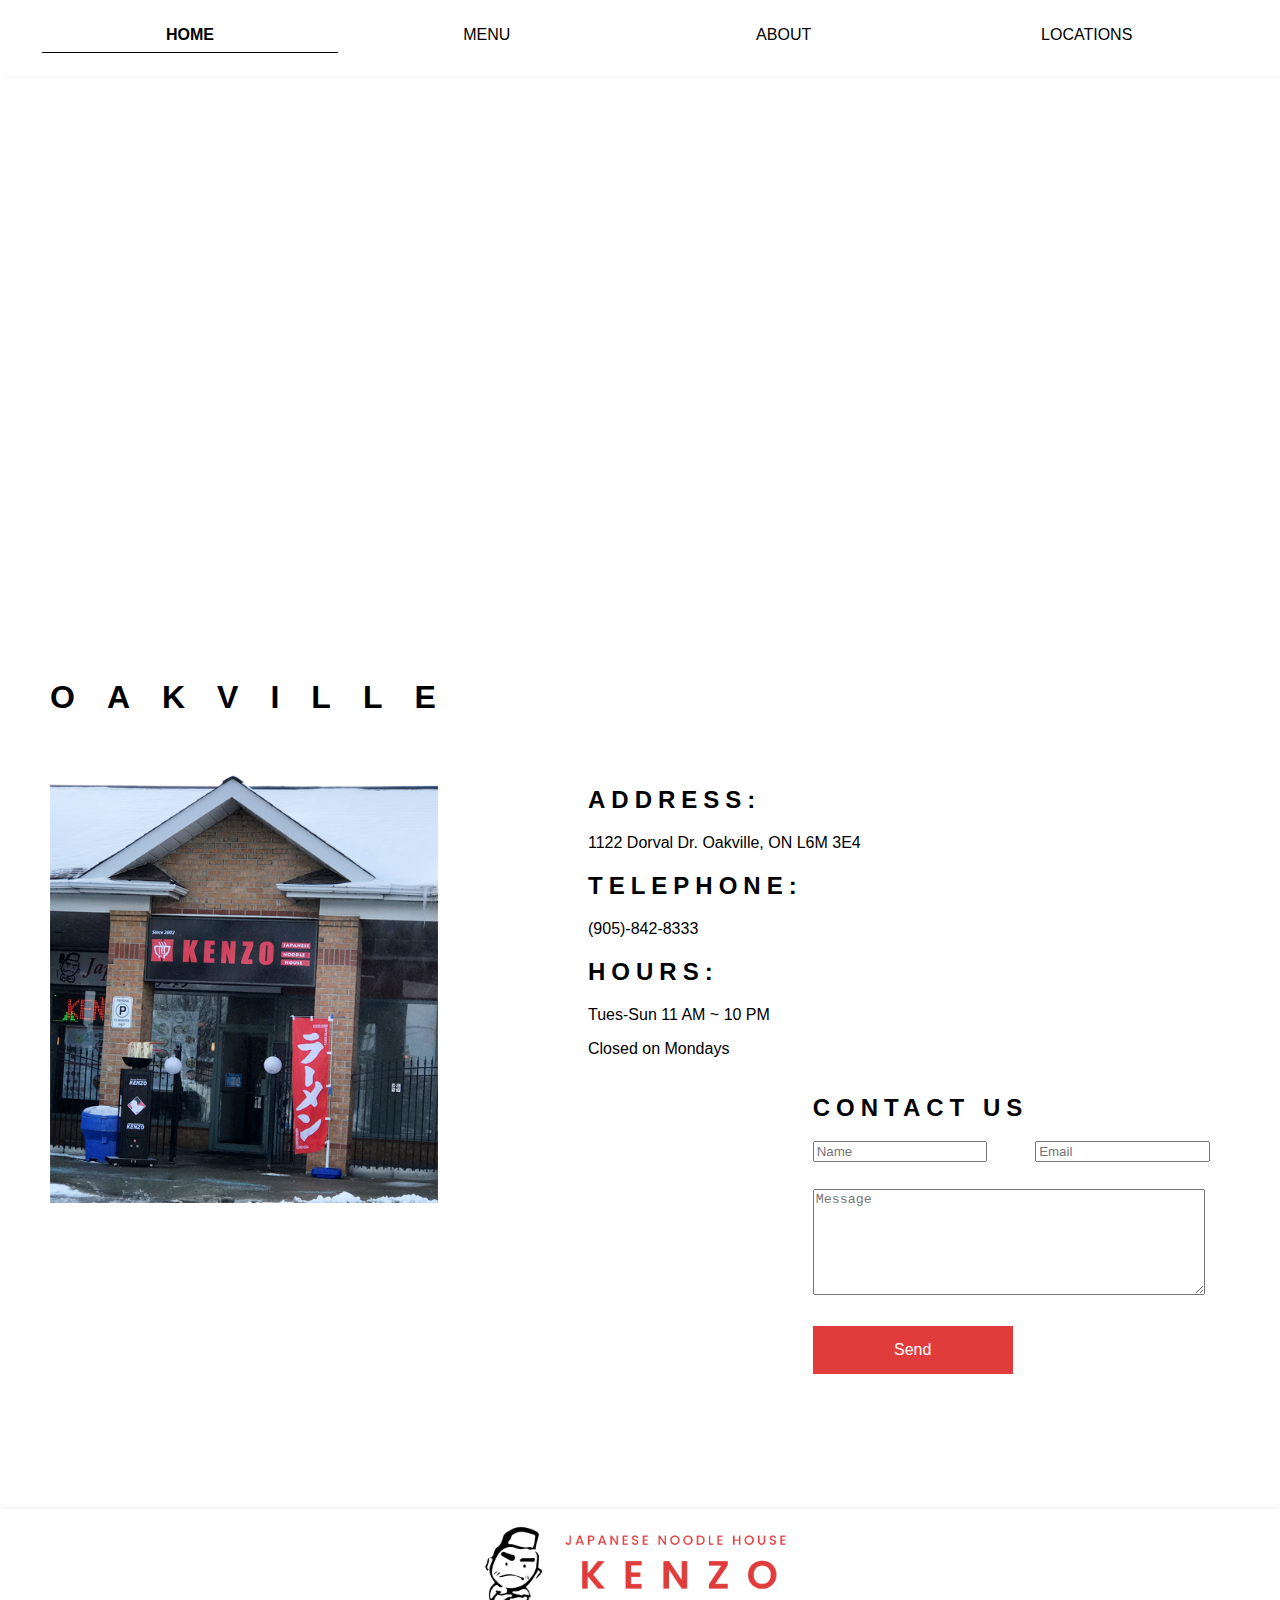
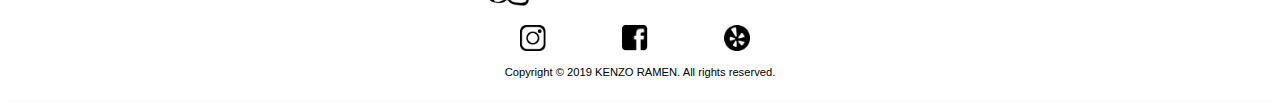
<file: locations/oakville.html>
<!DOCTYPE html>
<html lang="en" dir="ltr">
  <head>
    <meta charset="utf-8">
    <title>OAKVILLE STORE</title>
    <link rel="stylesheet" href="../css/styles.css">
  </head>
  <body>
    <div id="container">
      <div id="main">

      <section class="nav">
        <div class="navig">

        <header>
          <a href="#container" class="menu-toggle">&#9776;</a>
        </header>

        <nav>
          <a href="#toggle" class="menu-close">&#215;</a>
          <ul>
            <li><a href="../index.html" class="active">HOME</a></li>
            <li><a href="../menu.html">MENU</a></li>
            <li><a href="../about.html">ABOUT</a></li>
            <li><a href="index.html#location">LOCATIONS</a>
              <div class="localnav">
                <ul>
                  <li><a href="bloor.html">BLOOR</a> </li>
                  <li><a href="guelph.html">GUELPH</a> </li>
                  <li><a href="hamilton.html">HAMILTON</a></li>
                  <li><a href="london.html">LONDON</a></li>
                  <li><a href="oakville.html">OAKVILLE</a></li>
                  <li><a href="oshawa.html">OSHAWA</a></li>
                  <li><a href="queen.html">QUEEN</a></li>
                  <li><a href="sheppard.html">SHEPPARD</a></li>
                  <li><a href="stcatharines.html">ST. CATHARINES</a></li>
                  <li><a href="wellesley.html">WELLESLEY</a></li>
                </ul>

              </div>
            </li>

          </ul>
        </nav>
      </div>

      </section>



  <div class="location">

    <div class="parentmap">
      <iframe src="https://www.google.com/maps/embed?pb=!1m14!1m8!1m3!1d11586.188222570248!2d-79.705411!3d43.449175!3m2!1i1024!2i768!4f13.1!3m3!1m2!1s0x882b5d0569300001%3A0xcceae0413a166a1c!2s1122%20Dorval%20Dr%20%234%2C%20Oakville%2C%20ON%20L6M%203E4%2C%20Canada!5e0!3m2!1sen!2skr!4v1574631423357!5m2!1sen!2skr" height="550" style="border:0;" allowfullscreen=""></iframe>
    </div>

    <h1>OAKVILLE</h1>

    <img class="store" src="../images/location/store_oakville.jpg" alt="oakville storefront">

    <div class="info">

      <h2>ADDRESS:</h2>
      <p>1122 Dorval Dr. Oakville, ON L6M 3E4</p>
      <h2>TELEPHONE:</h2>
      <p>(905)-842-8333</p>
      <h2>HOURS:</h2>
      <p>Tues-Sun 11 AM ~ 10 PM</p>
      <p>Closed on Mondays</p>
    </div>



    <div class="wrapper">
      <h2 id="contact-label">CONTACT US</h2>
      <form class="contact-form" action="index.html" method="post">
        <div class="input-fields">
          <input type="text" id="name" placeholder="Name">
          <input type="text" id="email" placeholder="Email">

        </div>

        <div class="message">
          <textarea placeholder="Message"></textarea>
          <input type="submit" value="Send">

        </div>
      </form>


    </div>

  </div>

</div>

  <footer id="footer">
      <img src="../images/index/logo.png" class="logo" alt="logo">
      <div class="icons-test">
        <a  href="https://www.instagram.com/kenzoramen/?hl=en"><img src="../images/index/instagram.png" alt="instagram" class="icon"></a>
        <a class="icontext" href="https://www.facebook.com/kenzobloor/"><img src="../images/index/facebook.png" alt="facebook" class="icon"></a>
        <a class="icontext" href="https://www.yelp.ca/biz/kenzo-ramen-toronto-2"><img src="../images/index/yelp.png" alt="yelp" class="icon"></a>

      </div>
      <p class="copyright">Copyright © 2019 KENZO RAMEN. All rights reserved.</p>
      <br>
  </footer>

    </div>

  </body>
</html>
</file>
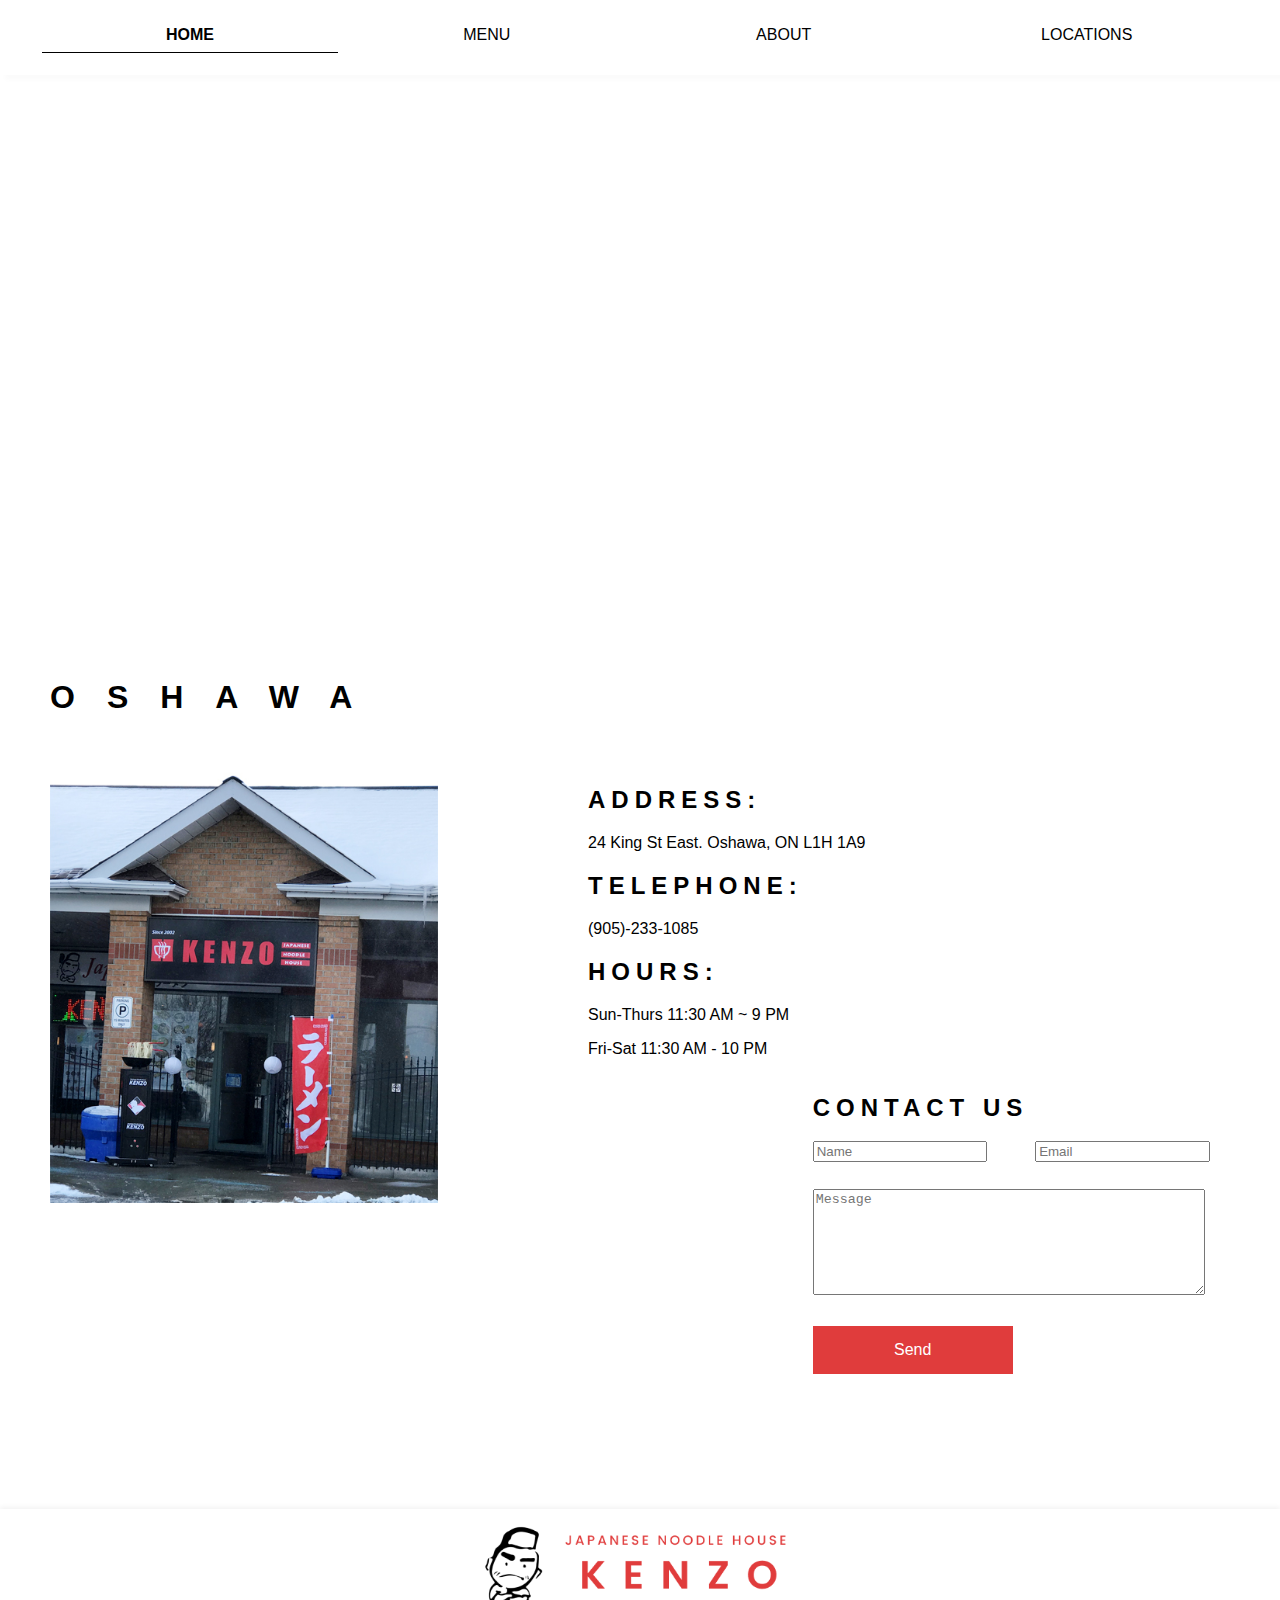
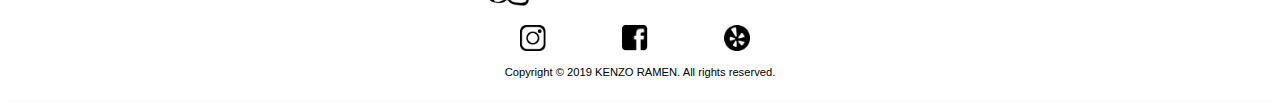
<file: locations/oshawa.html>
<!DOCTYPE html>
<html lang="en" dir="ltr">
  <head>
    <meta charset="utf-8">
    <title>OSHAWA STORE</title>
    <link rel="stylesheet" href="../css/styles.css">
  </head>
  <body>
    <div id="container">
      <div id="main">

      <section class="nav">
        <div class="navig">

        <header>
          <a href="#container" class="menu-toggle">&#9776;</a>
        </header>

        <nav>
          <a href="#toggle" class="menu-close">&#215;</a>
          <ul>
            <li><a href="../index.html" class="active">HOME</a></li>
            <li><a href="../menu.html">MENU</a></li>
            <li><a href="../about.html">ABOUT</a></li>
            <li><a href="index.html#location">LOCATIONS</a>
              <div class="localnav">
                <ul>
                  <li><a href="bloor.html">BLOOR</a> </li>
                  <li><a href="guelph.html">GUELPH</a> </li>
                  <li><a href="hamilton.html">HAMILTON</a></li>
                  <li><a href="london.html">LONDON</a></li>
                  <li><a href="oakville.html">OAKVILLE</a></li>
                  <li><a href="oshawa.html">OSHAWA</a></li>
                  <li><a href="queen.html">QUEEN</a></li>
                  <li><a href="sheppard.html">SHEPPARD</a></li>
                  <li><a href="stcatharines.html">ST. CATHARINES</a></li>
                  <li><a href="wellesley.html">WELLESLEY</a></li>
                </ul>

              </div>
            </li>

          </ul>
        </nav>
      </div>

      </section>



  <div class="location">

    <div class="parentmap">
      <iframe src="https://www.google.com/maps/embed?pb=!1m14!1m8!1m3!1d11499.879818274547!2d-78.862706!3d43.897889!3m2!1i1024!2i768!4f13.1!3m3!1m2!1s0x89d51ce730b15d3d%3A0x8a7a600dc76aa402!2s24%20King%20St%20E%2C%20Oshawa%2C%20ON%20L1H%201A9%2C%20Canada!5e0!3m2!1sen!2skr!4v1574631622090!5m2!1sen!2skr" height="550" style="border:0;" allowfullscreen=""></iframe>
    </div>

    <h1>OSHAWA</h1>

    <img class="store" src="../images/location/store_oakville.jpg" alt="oakville storefront">

    <div class="info">

      <h2>ADDRESS:</h2>
      <p>24 King St East. Oshawa, ON L1H 1A9</p>
      <h2>TELEPHONE:</h2>
      <p>(905)-233-1085</p>
      <h2>HOURS:</h2>
      <p>Sun-Thurs 11:30 AM ~ 9 PM</p>
      <p>Fri-Sat 11:30 AM - 10 PM</p>
    </div>



    <div class="wrapper">
      <h2 id="contact-label">CONTACT US</h2>
      <form class="contact-form" action="index.html" method="post">
        <div class="input-fields">
          <input type="text" id="name" placeholder="Name">
          <input type="text" id="email" placeholder="Email">

        </div>

        <div class="message">
          <textarea placeholder="Message"></textarea>
          <input type="submit" value="Send">

        </div>
      </form>


    </div>

  </div>

</div>

  <footer id="footer">
      <img src="../images/index/logo.png" class="logo" alt="logo">
      <div class="icons-test">
        <a  href="https://www.instagram.com/kenzoramen/?hl=en"><img src="../images/index/instagram.png" alt="instagram" class="icon"></a>
        <a class="icontext" href="https://www.facebook.com/kenzobloor/"><img src="../images/index/facebook.png" alt="facebook" class="icon"></a>
        <a class="icontext" href="https://www.yelp.ca/biz/kenzo-ramen-toronto-2"><img src="../images/index/yelp.png" alt="yelp" class="icon"></a>

      </div>
      <p class="copyright">Copyright © 2019 KENZO RAMEN. All rights reserved.</p>
      <br>
  </footer>

    </div>

  </body>
</html>
</file>
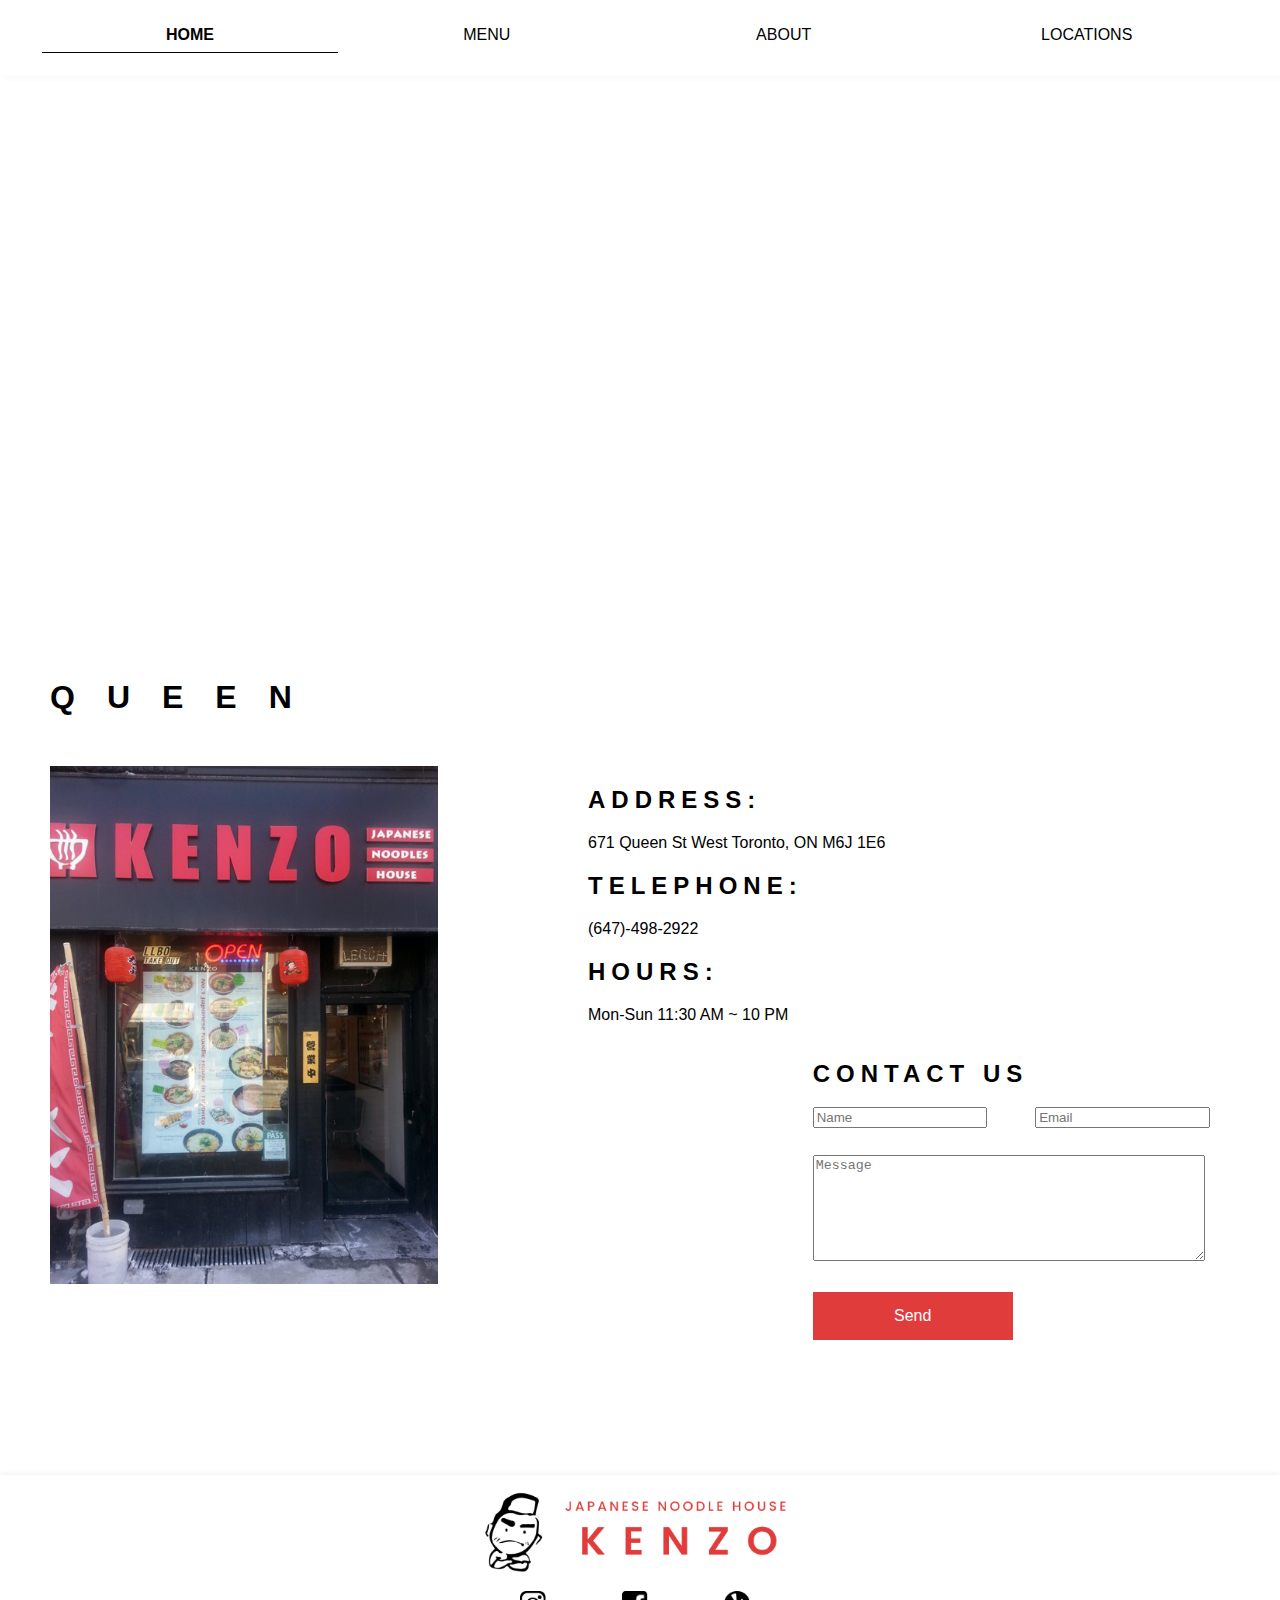
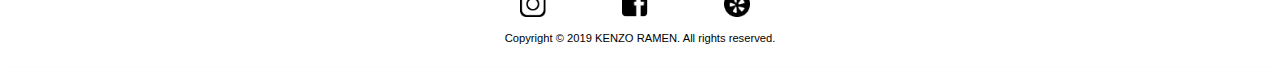
<file: locations/queen.html>
<!DOCTYPE html>
<html lang="en" dir="ltr">
  <head>
    <meta charset="utf-8">
    <title>QUEEN STORE</title>
    <link rel="stylesheet" href="../css/styles.css">
  </head>
  <body>
    <div id="container">
      <div id="main">

      <section class="nav">
        <div class="navig">

        <header>
          <a href="#container" class="menu-toggle">&#9776;</a>
        </header>

        <nav>
          <a href="#toggle" class="menu-close">&#215;</a>
          <ul>
            <li><a href="../index.html" class="active">HOME</a></li>
            <li><a href="../menu.html">MENU</a></li>
            <li><a href="../about.html">ABOUT</a></li>
            <li><a href="index.html#location">LOCATIONS</a>
              <div class="localnav">
                <ul>
                  <li><a href="bloor.html">BLOOR</a> </li>
                  <li><a href="guelph.html">GUELPH</a> </li>
                  <li><a href="hamilton.html">HAMILTON</a></li>
                  <li><a href="london.html">LONDON</a></li>
                  <li><a href="oakville.html">OAKVILLE</a></li>
                  <li><a href="oshawa.html">OSHAWA</a></li>
                  <li><a href="queen.html">QUEEN</a></li>
                  <li><a href="sheppard.html">SHEPPARD</a></li>
                  <li><a href="stcatharines.html">ST. CATHARINES</a></li>
                  <li><a href="wellesley.html">WELLESLEY</a></li>
                </ul>

              </div>
            </li>

          </ul>
        </nav>
      </div>

      </section>



  <div class="location">

    <div class="parentmap">
      <iframe src="https://www.google.com/maps/embed?pb=!1m14!1m8!1m3!1d23096.32465945212!2d-79.403778!3d43.647324!3m2!1i1024!2i768!4f13.1!3m3!1m2!1s0x0%3A0x96a3ebbf885bff68!2sQueen%20St%20West%20At%20Bathurst%20St!5e0!3m2!1sen!2sus!4v1574631800699!5m2!1sen!2sus"  height="550" style="border:0;" allowfullscreen=""></iframe>
    </div>

    <h1>QUEEN</h1>

    <img class="store" src="../images/location/store_queen.jpg" alt="queen storefront">

    <div class="info">

      <h2>ADDRESS:</h2>
      <p> 671 Queen St West Toronto, ON M6J 1E6 </p>
      <h2>TELEPHONE:</h2>
      <p>(647)-498-2922</p>
      <h2>HOURS:</h2>
      <p>Mon-Sun 11:30 AM ~ 10 PM</p>
    </div>


    <div class="wrapper">
      <h2 id="contact-label">CONTACT US</h2>
      <form class="contact-form" action="index.html" method="post">
        <div class="input-fields">
          <input type="text" id="name" placeholder="Name">
          <input type="text" id="email" placeholder="Email">

        </div>

        <div class="message">
          <textarea placeholder="Message"></textarea>
          <input type="submit" value="Send">

        </div>
      </form>


    </div>

  </div>

</div>

  <footer id="footer">
      <img src="../images/index/logo.png" class="logo" alt="logo">
      <div class="icons-test">
        <a  href="https://www.instagram.com/kenzoramen/?hl=en"><img src="../images/index/instagram.png" alt="instagram" class="icon"></a>
        <a class="icontext" href="https://www.facebook.com/kenzobloor/"><img src="../images/index/facebook.png" alt="facebook" class="icon"></a>
        <a class="icontext" href="https://www.yelp.ca/biz/kenzo-ramen-toronto-2"><img src="../images/index/yelp.png" alt="yelp" class="icon"></a>

      </div>
      <p class="copyright">Copyright © 2019 KENZO RAMEN. All rights reserved.</p>
      <br>
  </footer>

    </div>

  </body>
</html>
</file>
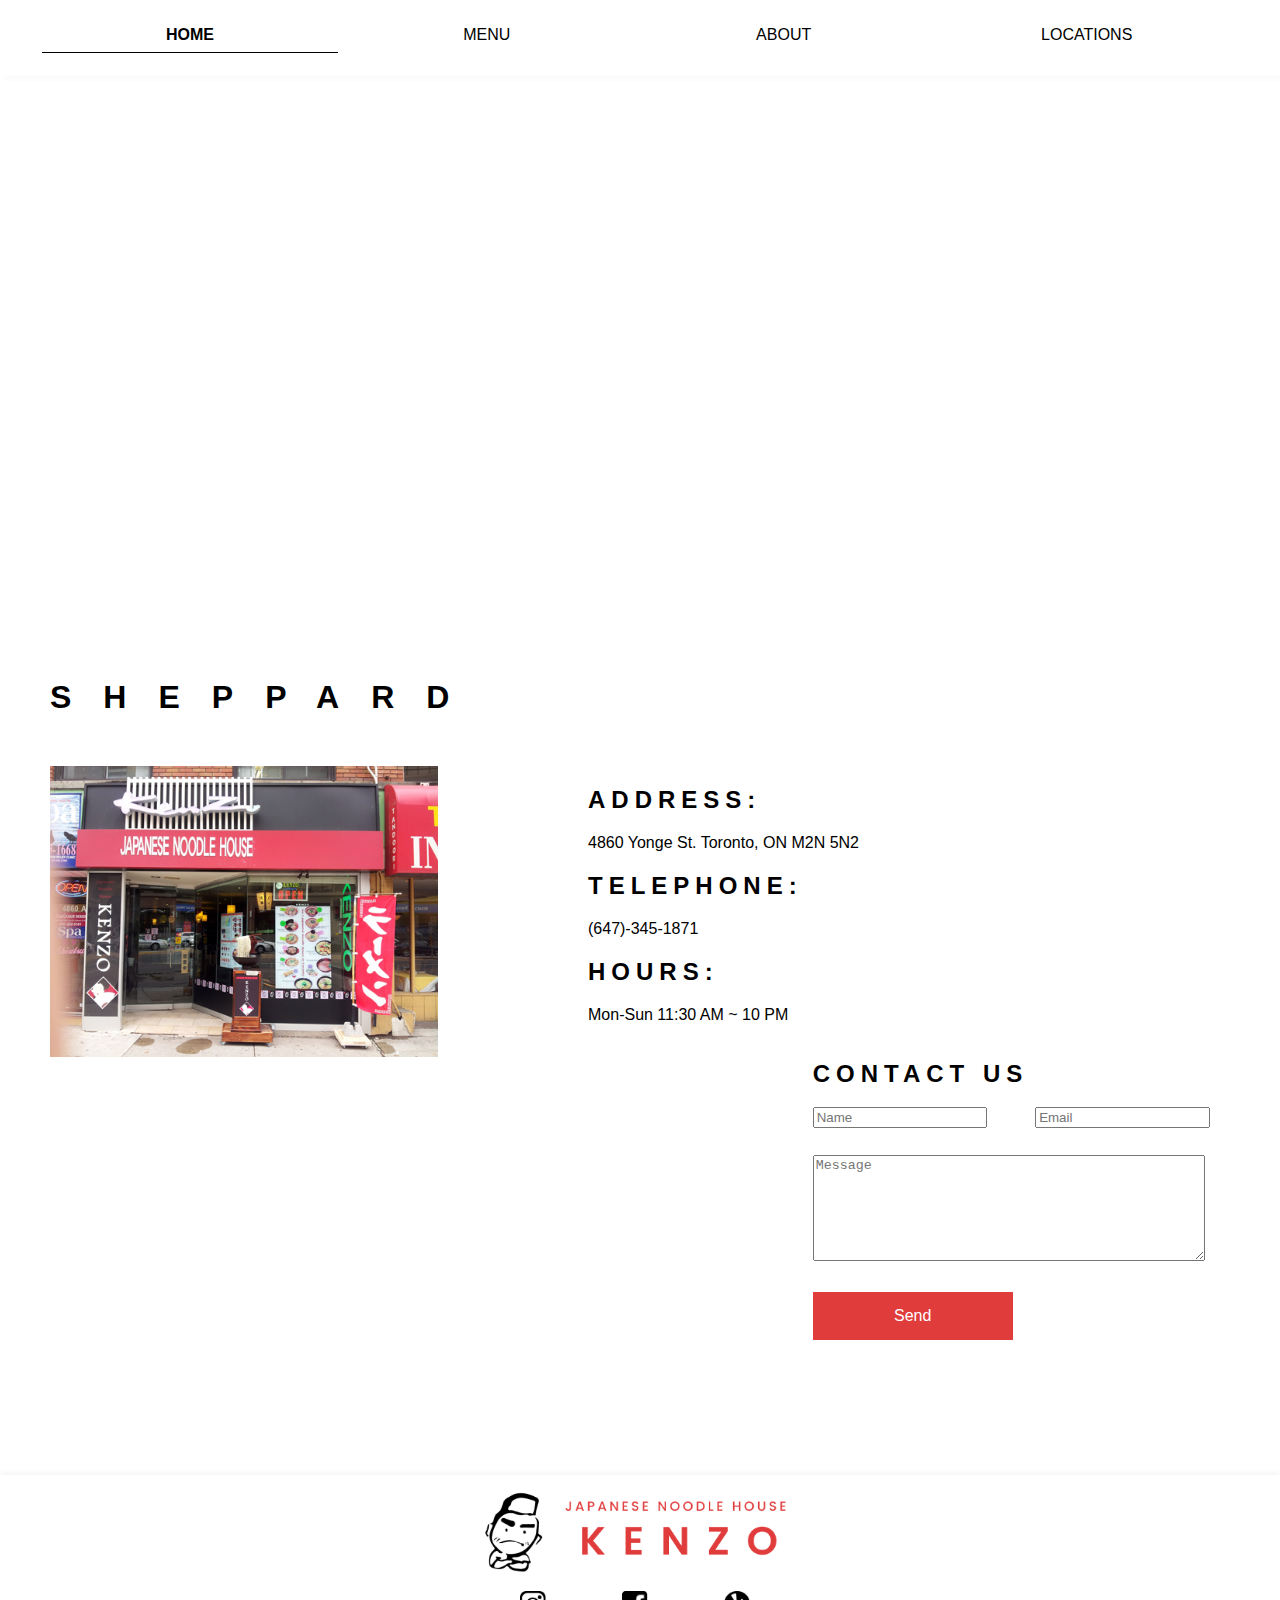
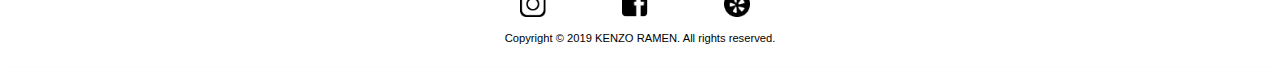
<file: locations/sheppard.html>
<!DOCTYPE html>
<html lang="en" dir="ltr">
  <head>
    <meta charset="utf-8">
    <title>SHEPPARD STORE</title>
    <link rel="stylesheet" href="../css/styles.css">
  </head>
  <body>
    <div id="container">
      <div id="main">

      <section class="nav">
        <div class="navig">

        <header>
          <a href="#container" class="menu-toggle">&#9776;</a>
        </header>

        <nav>
          <a href="#toggle" class="menu-close">&#215;</a>
          <ul>
            <li><a href="../index.html" class="active">HOME</a></li>
            <li><a href="../menu.html">MENU</a></li>
            <li><a href="../about.html">ABOUT</a></li>
            <li><a href="index.html#location">LOCATIONS</a>
              <div class="localnav">
                <ul>
                  <li><a href="bloor.html">BLOOR</a> </li>
                  <li><a href="guelph.html">GUELPH</a> </li>
                  <li><a href="hamilton.html">HAMILTON</a></li>
                  <li><a href="london.html">LONDON</a></li>
                  <li><a href="oakville.html">OAKVILLE</a></li>
                  <li><a href="oshawa.html">OSHAWA</a></li>
                  <li><a href="queen.html">QUEEN</a></li>
                  <li><a href="sheppard.html">SHEPPARD</a></li>
                  <li><a href="stcatharines.html">ST. CATHARINES</a></li>
                  <li><a href="wellesley.html">WELLESLEY</a></li>
                </ul>

              </div>
            </li>

          </ul>
        </nav>
      </div>

      </section>



  <div class="location">

    <div class="parentmap">
      <iframe src="https://www.google.com/maps/embed?pb=!1m14!1m8!1m3!1d23051.85234043321!2d-79.41164!3d43.762862!3m2!1i1024!2i768!4f13.1!3m3!1m2!1s0x882b2d64f9a08cdf%3A0x57322d18318d196c!2sKenzo%20Ramen!5e0!3m2!1sen!2sus!4v1574632015671!5m2!1sen!2sus" height="550" style="border:0;" allowfullscreen=""></iframe>
    </div>

    <h1>SHEPPARD</h1>

    <img class="store" src="../images/location/store_sheppard.jpg" alt="sheppard storefront">

    <div class="info">

      <h2>ADDRESS:</h2>
      <p>4860 Yonge St. Toronto, ON M2N 5N2</p>
      <h2>TELEPHONE:</h2>
      <p>(647)-345-1871</p>
      <h2>HOURS:</h2>
      <p>Mon-Sun 11:30 AM ~ 10 PM</p>

    </div>


    <div class="wrapper">
      <h2 id="contact-label">CONTACT US</h2>
      <form class="contact-form" action="index.html" method="post">
        <div class="input-fields">
          <input type="text" id="name" placeholder="Name">
          <input type="text" id="email" placeholder="Email">

        </div>

        <div class="message">
          <textarea placeholder="Message"></textarea>
          <input type="submit" value="Send">

        </div>
      </form>


    </div>

  </div>

</div>

  <footer id="footer">
      <img src="../images/index/logo.png" class="logo" alt="logo">
      <div class="icons-test">
        <a  href="https://www.instagram.com/kenzoramen/?hl=en"><img src="../images/index/instagram.png" alt="instagram" class="icon"></a>
        <a class="icontext" href="https://www.facebook.com/kenzobloor/"><img src="../images/index/facebook.png" alt="facebook" class="icon"></a>
        <a class="icontext" href="https://www.yelp.ca/biz/kenzo-ramen-toronto-2"><img src="../images/index/yelp.png" alt="yelp" class="icon"></a>

      </div>
      <p class="copyright">Copyright © 2019 KENZO RAMEN. All rights reserved.</p>
      <br>
  </footer>

    </div>

  </body>
</html>
</file>
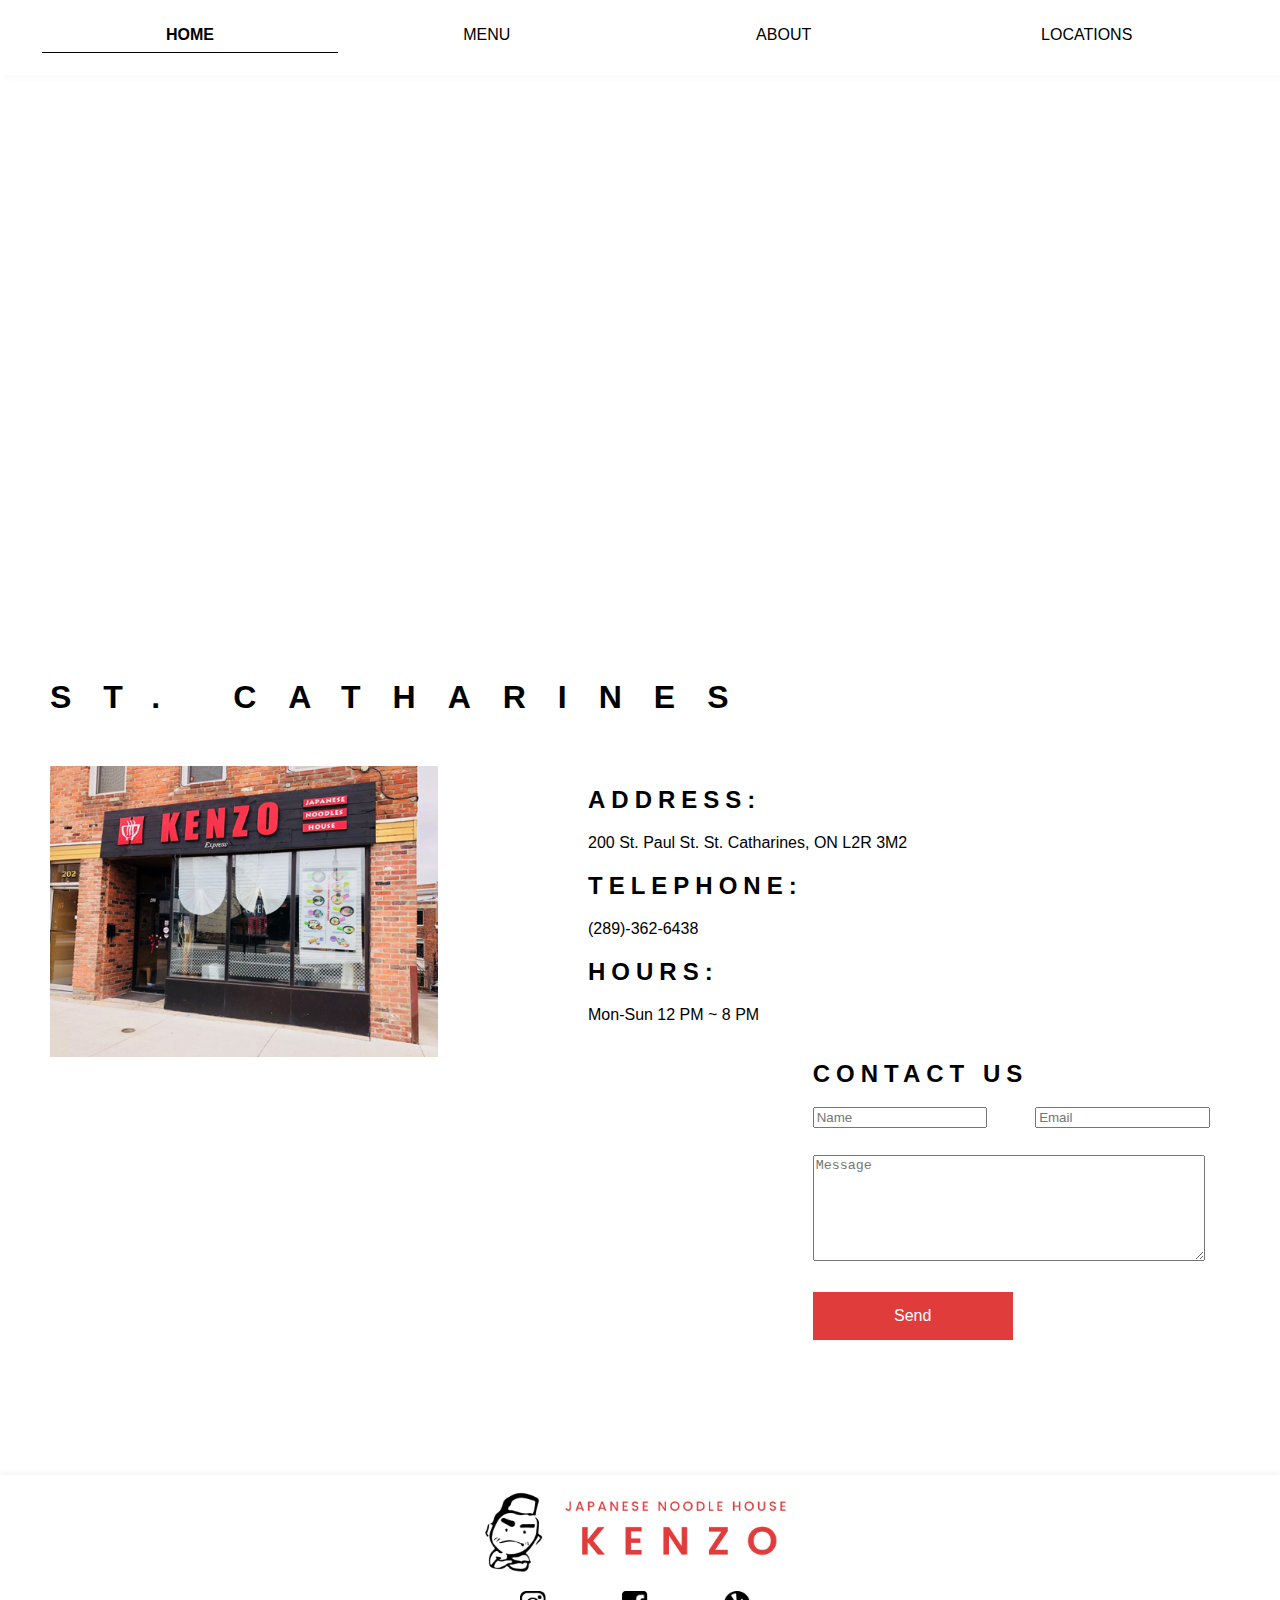
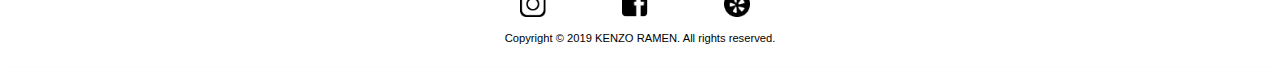
<file: locations/stcatharines.html>
<!DOCTYPE html>
<html lang="en" dir="ltr">
  <head>
    <meta charset="utf-8">
    <title>ST. CATHARINES STORE</title>
    <link rel="stylesheet" href="../css/styles.css">
  </head>
  <body>
    <div id="container">
      <div id="main">

      <section class="nav">
        <div class="navig">

        <header>
          <a href="#container" class="menu-toggle">&#9776;</a>
        </header>

        <nav>
          <a href="#toggle" class="menu-close">&#215;</a>
          <ul>
            <li><a href="../index.html" class="active">HOME</a></li>
            <li><a href="../menu.html">MENU</a></li>
            <li><a href="../about.html">ABOUT</a></li>
            <li><a href="index.html#location">LOCATIONS</a>
              <div class="localnav">
                <ul>
                  <li><a href="bloor.html">BLOOR</a> </li>
                  <li><a href="guelph.html">GUELPH</a> </li>
                  <li><a href="hamilton.html">HAMILTON</a></li>
                  <li><a href="london.html">LONDON</a></li>
                  <li><a href="oakville.html">OAKVILLE</a></li>
                  <li><a href="oshawa.html">OSHAWA</a></li>
                  <li><a href="queen.html">QUEEN</a></li>
                  <li><a href="sheppard.html">SHEPPARD</a></li>
                  <li><a href="stcatharines.html">ST. CATHARINES</a></li>
                  <li><a href="wellesley.html">WELLESLEY</a></li>
                </ul>

              </div>
            </li>

          </ul>
        </nav>
      </div>

      </section>



  <div class="location">

    <div class="parentmap">
      <iframe src="https://www.google.com/maps/embed?pb=!1m14!1m8!1m3!1d11641.830386451304!2d-79.243767!3d43.157918!3m2!1i1024!2i768!4f13.1!3m3!1m2!1s0x89d3504d3e315ecf%3A0xe546027b79946893!2sKenzo%20Ramen!5e0!3m2!1sen!2sca!4v1574632244344!5m2!1sen!2sca" height="550" style="border:0;" allowfullscreen=""></iframe>
    </div>

    <h1>ST. CATHARINES</h1>

    <img class="store" src="../images/location/store_catharine.jpg" alt="st. catharines storefront">

    <div class="info">

      <h2>ADDRESS:</h2>
      <p>200 St. Paul St. St. Catharines, ON L2R 3M2</p>
      <h2>TELEPHONE:</h2>
      <p>(289)-362-6438</p>
      <h2>HOURS:</h2>
      <p>Mon-Sun 12 PM ~ 8 PM</p>

    </div>

    <div class="wrapper">
      <h2 id="contact-label">CONTACT US</h2>
      <form class="contact-form" action="index.html" method="post">
        <div class="input-fields">
          <input type="text" id="name" placeholder="Name">
          <input type="text" id="email" placeholder="Email">

        </div>

        <div class="message">
          <textarea placeholder="Message"></textarea>
          <input type="submit" value="Send">

        </div>
      </form>


    </div>

  </div>

</div>

  <footer id="footer">
      <img src="../images/index/logo.png" class="logo" alt="logo">
      <div class="icons-test">
        <a  href="https://www.instagram.com/kenzoramen/?hl=en"><img src="../images/index/instagram.png" alt="instagram" class="icon"></a>
        <a class="icontext" href="https://www.facebook.com/kenzobloor/"><img src="../images/index/facebook.png" alt="facebook" class="icon"></a>
        <a class="icontext" href="https://www.yelp.ca/biz/kenzo-ramen-toronto-2"><img src="../images/index/yelp.png" alt="yelp" class="icon"></a>

      </div>
      <p class="copyright">Copyright © 2019 KENZO RAMEN. All rights reserved.</p>
      <br>
  </footer>

    </div>

  </body>
</html>
</file>
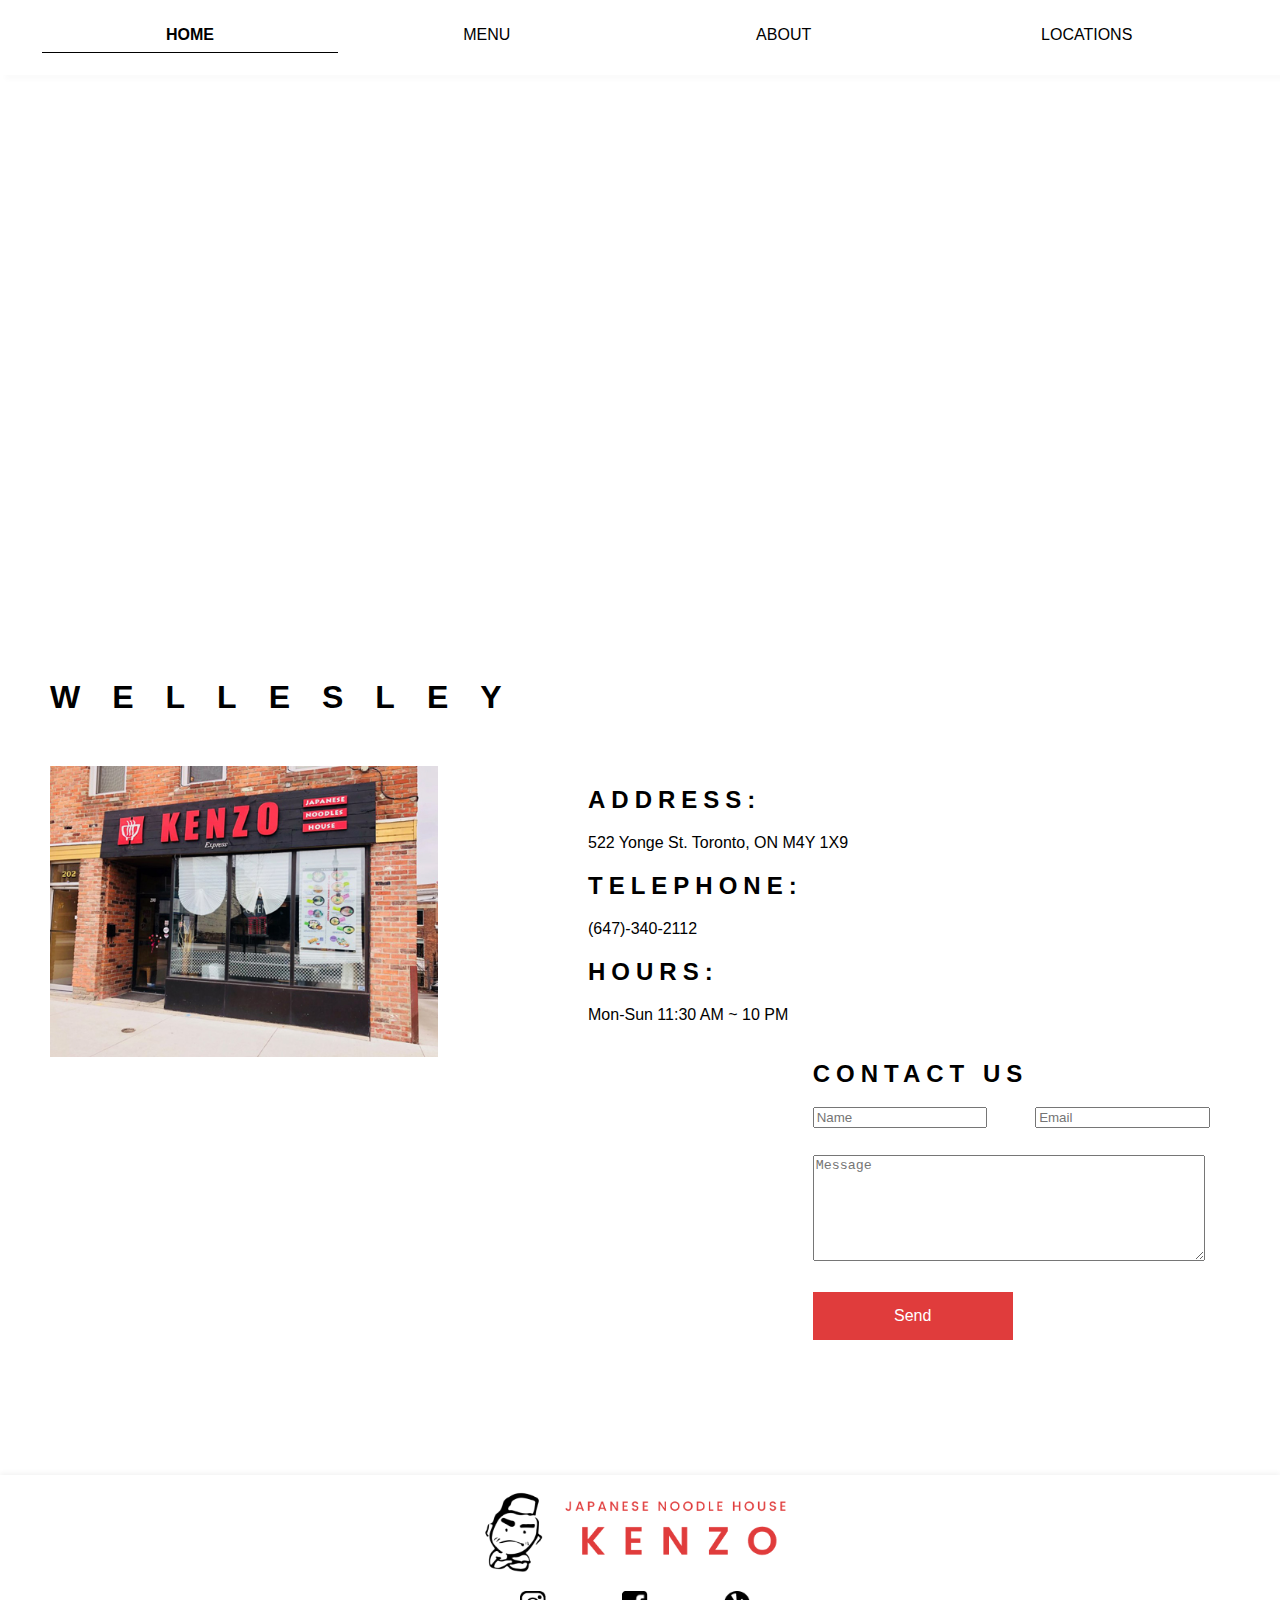
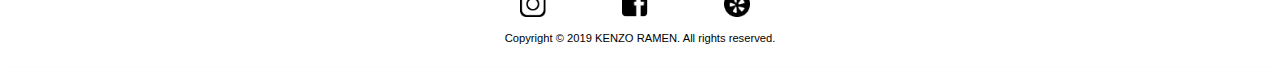
<file: locations/wellesley.html>
<!DOCTYPE html>
<html lang="en" dir="ltr">
  <head>
    <meta charset="utf-8">
    <title>WELLESLEY STORE</title>
    <link rel="stylesheet" href="../css/styles.css">
  </head>
  <body>
    <div id="container">
      <div id="main">

      <section class="nav">
        <div class="navig">

        <header>
          <a href="#container" class="menu-toggle">&#9776;</a>
        </header>

        <nav>
          <a href="#toggle" class="menu-close">&#215;</a>
          <ul>
            <li><a href="../index.html" class="active">HOME</a></li>
            <li><a href="../menu.html">MENU</a></li>
            <li><a href="../about.html">ABOUT</a></li>
            <li><a href="index.html#location">LOCATIONS</a>
              <div class="localnav">
                <ul>
                  <li><a href="bloor.html">BLOOR</a> </li>
                  <li><a href="guelph.html">GUELPH</a> </li>
                  <li><a href="hamilton.html">HAMILTON</a></li>
                  <li><a href="london.html">LONDON</a></li>
                  <li><a href="oakville.html">OAKVILLE</a></li>
                  <li><a href="oshawa.html">OSHAWA</a></li>
                  <li><a href="queen.html">QUEEN</a></li>
                  <li><a href="sheppard.html">SHEPPARD</a></li>
                  <li><a href="stcatharines.html">ST. CATHARINES</a></li>
                  <li><a href="wellesley.html">WELLESLEY</a></li>
                </ul>

              </div>
            </li>

          </ul>
        </nav>
      </div>

      </section>



  <div class="location">

    <div class="parentmap">
      <iframe src="https://www.google.com/maps/embed?pb=!1m14!1m8!1m3!1d23090.02815214645!2d-79.3842!3d43.663697!3m2!1i1024!2i768!4f13.1!3m3!1m2!1s0x882b34b38988e7b9%3A0x4b5e46650469ce76!2s522%20Yonge%20St%2C%20Toronto%2C%20ON%20M4Y%201X9%2C%20Canada!5e0!3m2!1sen!2sus!4v1574632950768!5m2!1sen!2sus" height="550" style="border:0;" allowfullscreen=""></iframe>
    </div>

    <h1>WELLESLEY</h1>

    <img class="store" src="../images/location/store_catharine.jpg" alt="st. catharines storefront">

    <div class="info">

      <h2>ADDRESS:</h2>
      <p>522 Yonge St. Toronto, ON M4Y 1X9</p>
      <h2>TELEPHONE:</h2>
      <p>(647)-340-2112</p>
      <h2>HOURS:</h2>
      <p>Mon-Sun 11:30 AM ~ 10 PM</p>

    </div>

    <div class="wrapper">
      <h2 id="contact-label">CONTACT US</h2>
      <form class="contact-form" action="index.html" method="post">
        <div class="input-fields">
          <input type="text" id="name" placeholder="Name">
          <input type="text" id="email" placeholder="Email">

        </div>

        <div class="message">
          <textarea placeholder="Message"></textarea>
          <input type="submit" value="Send">

        </div>
      </form>


    </div>

  </div>

</div>

  <footer id="footer">
      <img src="../images/index/logo.png" class="logo" alt="logo">
      <div class="icons-test">
        <a  href="https://www.instagram.com/kenzoramen/?hl=en"><img src="../images/index/instagram.png" alt="instagram" class="icon"></a>
        <a class="icontext" href="https://www.facebook.com/kenzobloor/"><img src="../images/index/facebook.png" alt="facebook" class="icon"></a>
        <a class="icontext" href="https://www.yelp.ca/biz/kenzo-ramen-toronto-2"><img src="../images/index/yelp.png" alt="yelp" class="icon"></a>

      </div>
      <p class="copyright">Copyright © 2019 KENZO RAMEN. All rights reserved.</p>
      <br>
  </footer>

    </div>

  </body>
</html>
</file>
<file: css/styles.css>
/* GENERAL */
body{
	font-family: "Avenir", sans-serif;
	/* margin: 1em; */
	padding: 0;
	margin: 0;
	border: 0;
}

h1{
	letter-spacing: 0.3em;
}

#subtitle{
	color: #E03C3C;
	font-family: "Avenir", sans-serif;
	text-align: center;
	font-size: 1em;
	letter-spacing: 0.5em;
}

hr{
	color: #FFF;
	margin: 0 5em;
}

.active{
	border-bottom: 0.1em solid #000;
	font-weight: bold;
	color: #000;
}

nav li a:active {
	font-weight: bold;
	border-bottom: 0.1em solid #E03C3C;
	color: #000;
}

nav li a:visited{
	color: #000;
}

nav li a:link {
	text-decoration: none;
	color: #000;
	padding: 0.5em;
	display: block;
	font-family: "Avenir", sans-serif;
	font-size: 1em;
	transition: 0.5s ease;
}

.navig{
	padding: 0.1em;
	background-color: #FFF;
	box-shadow: 5px 5px 5px rgba(0, 0, 0, 0.02);
}

/* LINKS */
a{
	color: #E03C3C; /*red*/
}

a:visited{
	color: #E03C3C;
}

/* footer */
#container{
	min-height: 100%;
}

#main{
	overflow: auto;
	padding-bottom: 200px;
	background-color: #FFF; /*can change this color to see where main content is*/
}

#footer{
	padding-top: 1em;
	background-color: #FFF; /*can change this color to see where footer is*/
	position: relative;
	height: 175px;
	margin-top: -100px;
	clear: both;
	box-shadow: 0px -2px 5px rgba(0, 0, 0, 0.05);
}

.logo{
	display: block;
  margin-left: auto;
  margin-right: auto;
	padding-bottom: 1em;
	width: 20em;
}

/* the whole group of icons at the bottom */
.icons-test{
	display: block;
	margin-left: auto;
	margin-right: auto;
	width: 20em;
}

.icon{
	width: 1.6em;
	padding-right: 2em;
	padding-left: 2.5em;
}

.copyright{
	text-align: center;
	font-size: 0.7em;
}
/* end of footer */

/* END OF GENERAL */

/* HOME PAGE */


.anime{
	text-align: center;
	position:absolute;
	top:50%;
	left:50%;
	transform: translate(-50%, -50%);
	width: 100%;
}
.anime span{
	display: block;

}
.main .h2 {
	font-weight: bold;
	margin-top: -1%;
	color: #E03C3C;
	text-align: center;
}

 .h2{
	letter-spacing: 10px;
	font-size: 3em;
	position: absolute;
	animation: text 3s 1;
	margin-left: 43%;
	margin-bottom: 6em;
	background: white;

}

.main h3{
	letter-spacing: 8px;
	font-size: 2vw;
	position: relative;
	padding-top: 1em;
	margin-bottom: 20px;
	text-align: center;
	color: #E03C3C;
}

@keyframes text {
	0%{
		margin-bottom:-3%;
	}

	50%{
		letter-spacing:20px;
	}

	80%{
		letter-spacing:10px;
	}
}
.main img{
	display: block;
	margin: 0 auto;
}

.ital p, .main p{
	font-style: italic;
	text-align: center;
	font-size: 1.5em;

}

/*.main h2, h3{
	margin-top: -1%;
	color: #E03C3C;
	text-align: center;
}

.main h2{
	font-size: 3em;
}

.main h3{
	font-size: 2em;
}

.main img{
	display: block;
	margin: 0 auto;
}

.ital p, .main p{
	font-style: italic;
	text-align: center;
	font-size: 1.5em;

}

*/


.bg {
	position: absolute;
	display:block;
	margin: 5em auto 0 auto;
	width:94em;
	height: auto;
}

.loco{
	width: auto;
}

#location{
	padding-top: 8em;
}

#location img{
	position: absolute;
	display:block;
	margin: 0 auto;
	width: 98.9vw;
	height:auto;
	z-index: 30;
}

#location h2{
	text-align: center;
	font-size: 3em;
	margin-left: 30%;
	margin-top:1em;
	position: absolute;
	color: #FFF;
	z-index: 80;
}

#location .rec {
	padding-top:9em;
	margin-left: 48%;
	display: block;
	width: 3%;
	height: auto;
	z-index: 1100;
	position: absolute;
}

#location #whiteBackground {
	margin-left: 31.5vw;
	margin-top: 12vw;
	position: absolute;
	background-color: rgba(255, 255, 255, 0.75);
	z-index: 1000;
	width: 35%;
	height:95%;
}

#location ul{
	position: relative;
	list-style: none;
	text-align: center;
	z-index: 1000;
	padding-top: 16em;
	padding-left: 0.95em;
}

#location ul li{
	letter-spacing: 0.3em;
	font-size: 1.5em;
	padding: 0.5em;
}


#location ul li a{
	color: #000;
	text-decoration: none;
}

#location ul li a:hover{
	color: #E03C3C;
	transition: 0.5s ease;
}

#location ul li a:active{
	font-weight: bold;
}

#location {
	padding-bottom: 3em;
}

/* END OF HOME PAGE */


/* MENU OPTIONS */
.downloadpdf{
	padding: 1em;
	padding-left: 10em;
}

.bg-attempt{
	width: auto;
}

.banners{
	width: 100%;
	height: auto;
}

.menu-options{
	overflow: hidden;
	text-align: center;
	font-weight: bold;
	box-shadow: 0em 0.25em 0.5em rgba(0, 0, 0, 0.05);
	padding: 1em;
}

.menu-specif{
	padding: 3em;
	font-size: 1.2em;
	text-decoration: none;
}

.section {              /* what appears when you click the icon */
  width: 600px;
  margin: auto;
  font-size: 20px;
  text-align: justify;
  height: 0;
  overflow: hidden;
}

.section:target{
  height: auto;
}

.in-dishes{
	font-size: 0.7em;
}

.menu-options{
  overflow: hidden;
  text-align: center;
}

.name{
  padding-top: 0.5em;
  display: block;
  margin-top: 1.5em;
  margin-bottom: 1em;
  text-transform: uppercase;
  font-weight: bold;
	font-size: 1.5em;
  text-align: center;
}

.one-dish{
	border-bottom: 1px solid #000;
	padding-top: 0.1em;
	padding-bottom: 0.1em;
	padding-left: 0.3em;
	padding-right: 0.3em;
}

.one-dish:last-of-type{
	border-bottom: none;
}

.one-dish:hover, .one-dish:active {
  background-color: #EFEFEF;
  color: #000;
	transition: 0.5s ease;
}

.spicy{
	width: 1.2em;
	padding-left: 0.5em;
}

.veg{
	width: 1em;
	padding-left: 0.5em;
}

/* END OF MENU OPTIONS */

/* ABOUT PAGE */

.topPhoto {
width: 100%;
height: auto;
filter: brightness(70%);
opacity: 90%;
}

#quote {
	margin-left: 3.5em;
	margin-right: auto;
	text-align: center;
	font-weight: bold;
	line-height: 2em;
	font-size: 4vw;
	text-shadow: 2px 4px 3px rgba(0, 0, 0, 0.6);
	color: #FFFFFF;
	position: absolute;
	top:6em;
}

#inText:link{
	text-decoration: none;
	font-weight: bold;
}

#inText:visited {
	color: #000;
}

#ramen1, #ramen2, #ramen3{
	display: inline-block;
	border-radius: 6px;
	margin-top: 3em;
	height: 36em;
	background-color: #FFC24D;
	z-index: 700;
}

/* LAPTOP */
@media screen and (min-width: 751px) {

	h1{
		padding-top: 2em;
	}



	.nav{
		background-color: #171717;
		height: 100%;
	}

	nav{
		display: block;
		margin: 1em auto;
		padding-bottom: 1em;
	}

	nav ul{
		margin: 0 auto;
		position: relative;
		padding-bottom: 1.5em;
	}

	nav li:last-child{
	 border-right: none;
	 width: 25%;
	}

	nav li{
		display: inline;
		list-style: none;
		float: left;
		text-align: center;
		width: 24%;
		color: #fff;
	}

	nav li ul{
		margin-left: 1.25em;
		margin-top: -0.25em;
		display: none;
		position: absolute;
	}

	nav li a:visited{
		color: #000;
	}

	nav li a:hover{
		color: #E03C3C;			/*red*/
	}

	nav ul li a{
		transition: 0.5s ease;
	}

	/* NEW CODE FOR LOCATION DROPDOWN*/
	.localnav {
		padding-left: 3em;
		padding-top: 0.55em;
	}

	nav li li {
		float: none;

	}

	nav li:hover ul {
		display: block;
		padding-top: 1em;
		z-index: 5;
	}

	nav li li a {
		background-color: #FFF; /*white*/
	}

	nav li li a:hover {
		color: white;
		background-color: #E03C3C; /*red*/
	}

	/* END OF NEW CODE FOR LOCATION DROPDOWN*/

	.menu-toggle{
		display: none;
	}

	.menu-close{
		display: none;
	}

	/* about page */
	.ramenBlock{
		margin-right: 8em;
		display: inline-block;
		float: right;
	}

	#pageTitle{
	margin-top: 0.75em;
	margin-right: 12em;
	margin-left: 3.01em;
	font-size: 3em;
	letter-spacing: 0.5em;
	float: left;
	}

	#aboutText {
	line-height: 3em;
	font-size: 1.5em;
	margin-left: 6em;
	margin-right: 15.5em;
	}

	#ramen1{
	width: 0.5em;
	margin-left: 0.5em;
	}

	#ramen2{
		width: 1em;
		margin-left: 2em;
	}

	#ramen3{
		width: 1.3em;
		margin-left: 2em;
	}
	/* end of about page in laptop */

	.wrapper {
		float:right;
		display: inline-block;
		margin-right: 3em;
	}

}
/* END OF LAPTOP  */

/* MOBILE */
@media screen and (max-width: 750px) {

	h1{
		padding-top: 1em;
	}

	.nav{
		height: 100%;
		padding-bottom: 1em;
	}

	nav{
		margin: 2em auto;
		border-bottom: none;
		display: none;
		width: 15em;
		position: absolute;
		top: 2.6em;
		z-index: 4;
	}

	nav li a:hover{
		border-bottom: none;
		background: #BE2C2C;
		color: #FFF;
	}

	nav li a:visited{
		color: #FFF;
	}

	.active{
		font-weight: bold;
		background: #BE2C2C;
		border-bottom: none;
	}

	nav ul{
		margin: 0 auto;
		position: relative;
	}

	nav ul ul{
		display: none;
	}

	/* menu icon background  */
	header a.menu-toggle, nav a.menu-close{
		background-color: #E03C3C;
		text-decoration: none;
		font-size: 1em;
		text-align: center;
		position: absolute;
		width: 1em;
		/* left: 0.6em; */
		padding: 0.5em;
	}

	header a.menu-toggle{
		color: #FFF;
		padding-bottom: 0.35em;
		z-index: 1;
		/* top: -4.5em; */
	}

	nav a.menu-close{
		padding-bottom: 0.35em;
		/* top: -4.5em; */
		top: -4.5em;
		color: #FFF;
		z-index: 3;

	}

	nav ul{
		/* margin-left: 0.5em; */
		position: relative;
		list-style: none;
		box-shadow: 1em 0.25em 0.5em rgba(0, 0, 0, 0.25);
		background: #E03C3C;			/*red*/
		margin-top: -2.5em;
		padding: 0.25em;
		border-radius: 0.25em;
	}

	div#container:target nav{
		display: block;
	}

	header a.menu-toggle:hover, header a.menu-toggle:focus, nav a.menu-close:hover, nav a.menu-close:focus{
		color: #FFF;
		transition: 0.5s ease;
	}

	/* menu */
	.downloadpdf{
		padding: 1em;
		padding-left: 5em;
	}

	.banners{
		width: 25em;
	}

	.name{
		padding: 0;
		border: 0;
		margin-left: -4.5em;
	}

	.menu-options{
	  overflow: hidden;
	  text-align: center;
	}

	.menu-specif{
		display: block;
		padding: 0.2em;
	}

	#pageTitle{
	margin-left: 1.5em;
	font-size: 0.5em;
	letter-spacing: 0.5em;
	}

	#aboutText {
		margin-left: 3em;
		margin-right: 3em;
		font-size: 0.1em;
		line-height: 2em;
		float: right;

	}
	#pageTitle{
	font-size: 3em;
	}

	#aboutText {
		font-size: 1.5em;
	}

	#ramen1{
	display: none;
	}

	#ramen2{
		display: none;
	}

	#ramen3{
		display: none;
	}


/*home mobile*/

.main h3{
	font-size: 5vw;
}

#location h2{
	text-align: center;
	margin-right: auto;
	font-size: 5vw;
	margin-left: 20%;
	margin-top:0.5em;
	position: absolute;
	color: #FFF;
}


#location .rec {
	display: none;
	padding-top:4em;
	margin-left: 48%;
	display: block;
	width: 1em;
	z-index: 1100;
	position: absolute;
}

#location #whiteBackground {
	margin-left: 31.5vw;
	margin-top: 15vw;
	position: absolute;
	background-color: rgba(255, 255, 255, 0.75);
	z-index: 700;
	width: 35%;
	height:30%;
}

#location ul{
	position: relative;
	list-style: none;
	text-align: center;
	z-index: 800;
	padding-top: 17vw;
	padding-left: 0.25em;
}

#location ul li{
	letter-spacing: 0.3em;
	font-size: 0.5em;
	padding: 0.5em;
}

#location ul li a:hover, #location ul li a:active{
	transition: 0.5s ease;
}

.h2{
 letter-spacing: 10px;
 font-size: 5vw;
 position: absolute;
 animation: text 3s 1;
 margin-left: 39%;
 margin-bottom: 100px;
 background: white;
 text-align: center;


}

.main h3{
 letter-spacing: 8px;
 font-size: 3vw;
 position: relative;
 margin-bottom: 30px;
 padding-top: 6em;
 text-align: center;
 color: #E03C3C;
}

@keyframes text {
	0%{
	}

	50%{
		letter-spacing:20px;
	}

	80%{
		letter-spacing:10px;
	}
}

.main img{
	display: block;
	margin: 0 auto;
}

	/* end of menu in mobile */
}
/* END OF MOBILE */

/* hey this is the location page*/

.location{
	position: relative;
	width: 100%;

}

.location h1 {
	padding-top: 0;
	margin: 50px;
	letter-spacing: 1em;
}

.location h2 {
	letter-spacing: 0.25em;
}

.store {
	display: block;
	margin-left: 50px;
	margin-right: 100px;
	margin-bottom: 25px;
	width: 24.25em;
}

.info {
	padding-left: 50px;
	display: inline-block;
}

.location iframe {
	width: 100%;
}

.location img {
	float: left;
}

.wrapper {
	box-sizing: border-box;
	outline: none;
	padding-left: 50px;
	padding-bottom: 35px;

}

.contact-form {
	max-width: 550px;
	display: flex;
	flex-direction: column;
}

.message input{
	display: block;
}

input {
	width: 12.5em;

}

#email{
	margin-left: 3.25em;
}


 textarea {
	 margin: 2em;
	 margin-left: 0;
	 width: 29em;
	 height: 100px;
 }

 [type=submit] {
	background-color: #E03C3C; /* red */
  border: none;
  color: white;
  padding: 15px 32px;
  text-align: center;
  text-decoration: none;
  display: inline-block;
  font-size: 16px;
	transition-duration: 0.45s;
 }

 	[type=submit]:hover {
		background-color: #b02323; /*darker red*/
	}



/* end of location page*/
</file>
